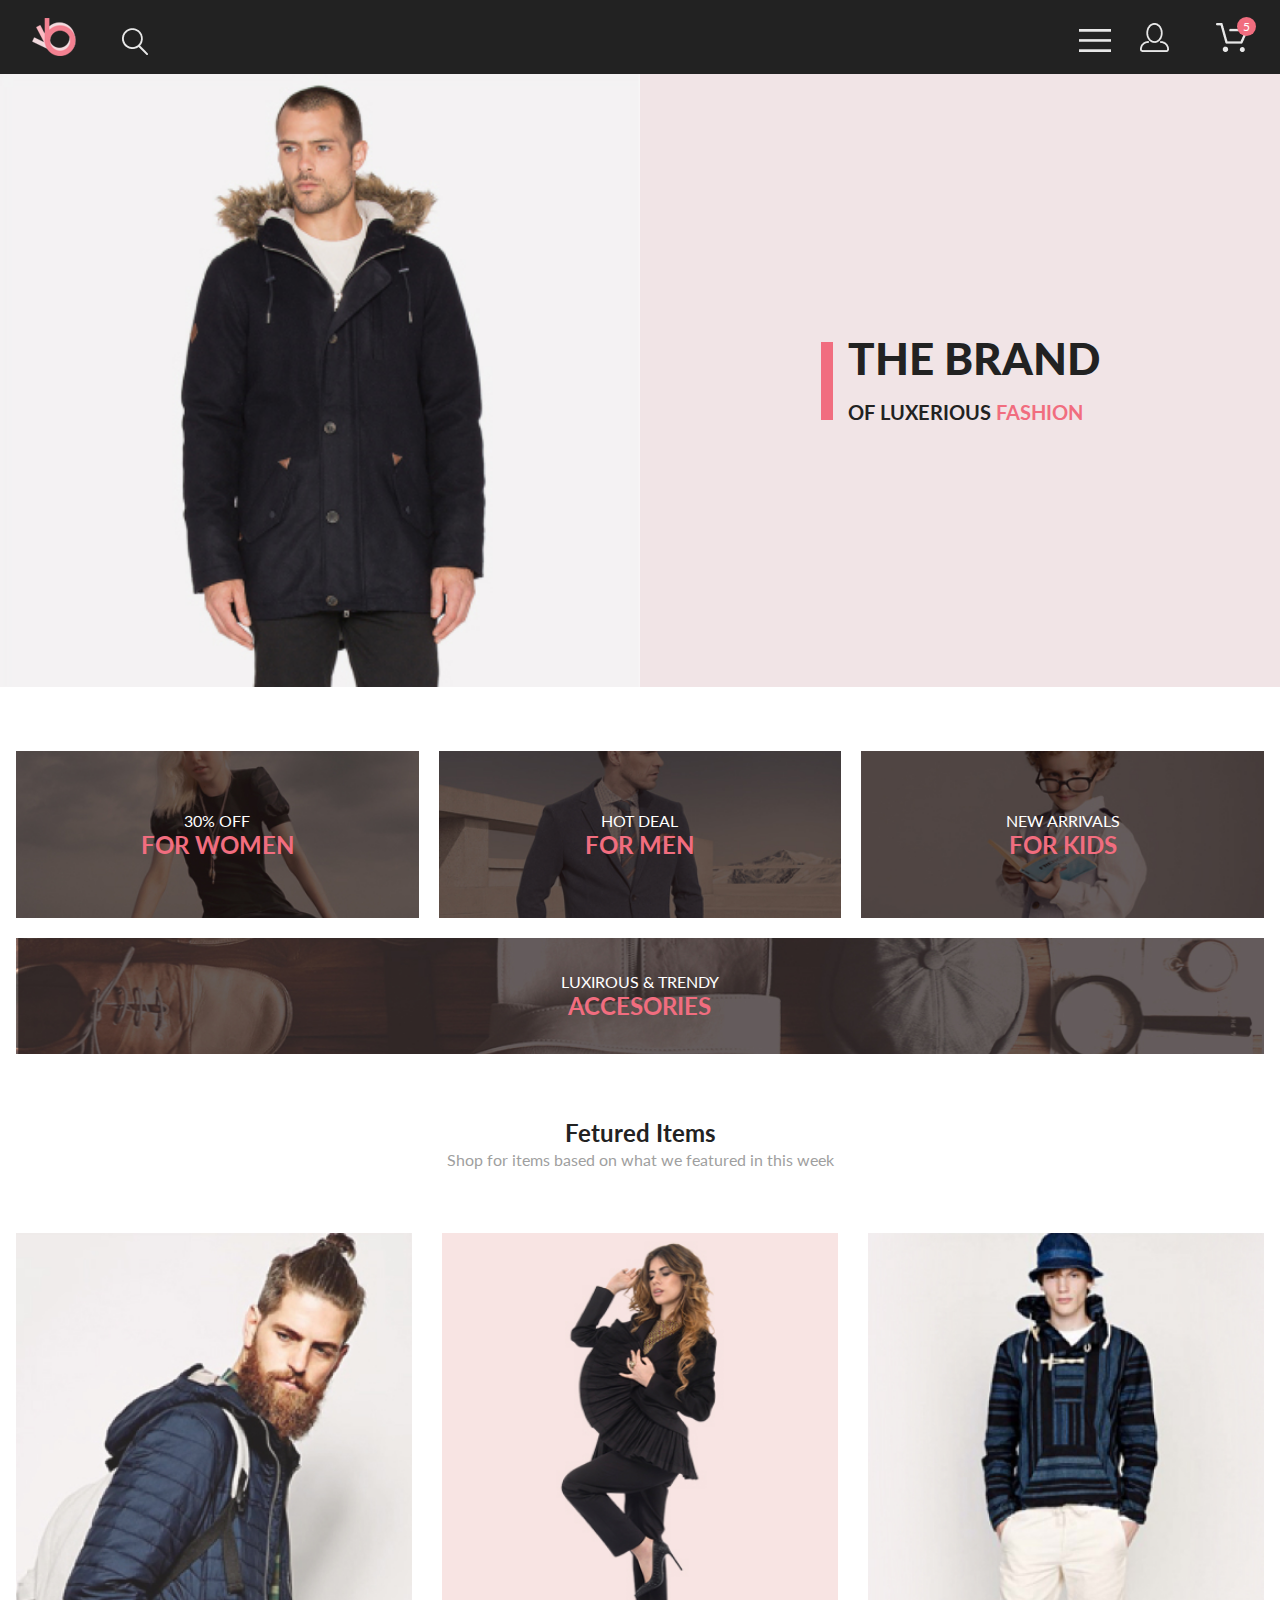
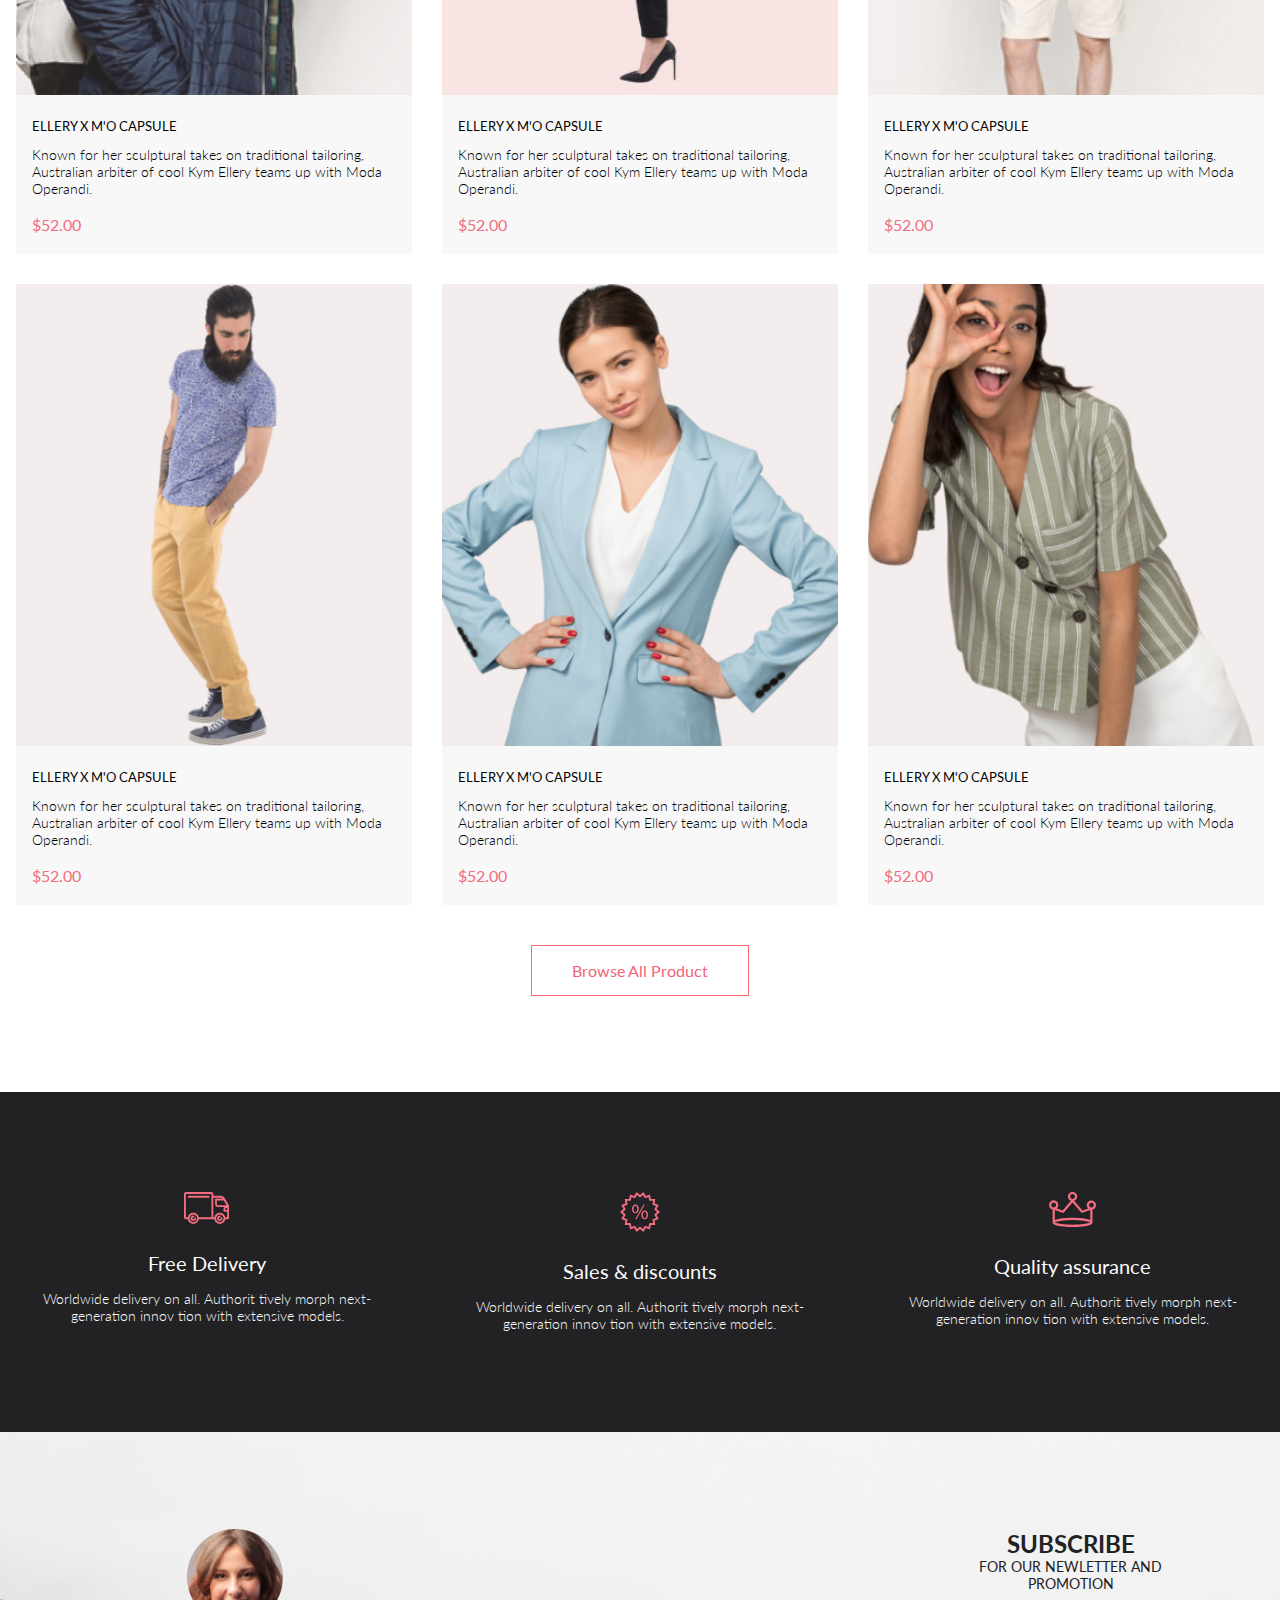
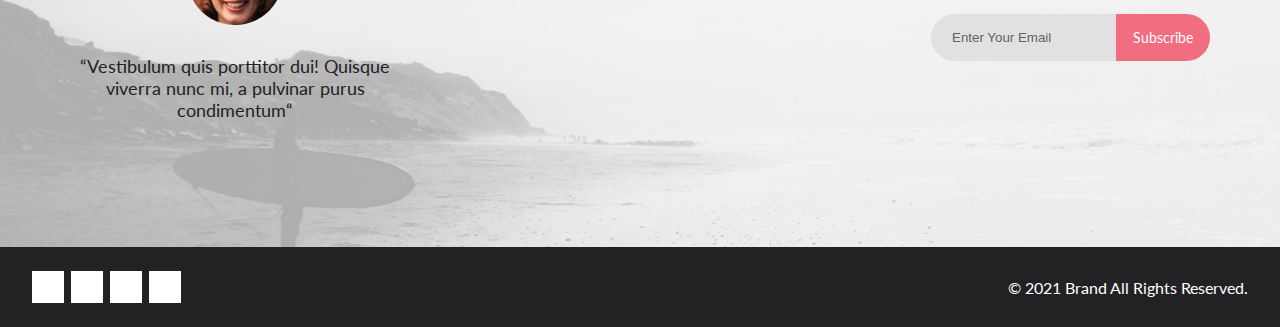
<file: 1/index.html>
<!DOCTYPE html>
<html lang="en">

<head>
    <meta charset="UTF-8">
    <meta name="viewport" content="width=device-width, initial-scale=1.0">
    <title>Document</title>
    <link rel="stylesheet" href="https://cdnjs.cloudflare.com/ajax/libs/font-awesome/5.15.2/css/all.min.css" integrity="sha512-HK5fgLBL+xu6dm/Ii3z4xhlSUyZgTT9tuc/hSrtw6uzJOvgRr2a9jyxxT1ely+B+xFAmJKVSTbpM/CuL7qxO8w==" crossorigin="anonymous" />
    <link rel="stylesheet" href="style.css">
</head>

<body>
    <div class="top">
        <div class="header">
            <div class="leftHeader">
                <img src="img/Forma1.png" alt="">
                <img class="searchIcon" src="img/Group2.png" alt="">
            </div>

            <div class="rightHeader">
                <img class="headerBars" src="img/menu.png" alt="">
                <img class="userIcon" src="img/icon.png" alt="">

                <span class="iconkorzina">
                    <img class="korzina" src="img/korzina.png" alt="">
                    <span>5</span>
                </span>
            </div>
        </div>
    </div>

    <div class="brand">

        <div class="brandI">
            <div class="brandLeft">
                <img src="img/manicon.jpg" alt="">
            </div>
            <div class="brandRight">
                <div class="brandPromo">
                    <div>THE BRAND</div>
                    <div>OF LUXERIOUS <span>FASHION</span></div>
                </div>
            </div>
        </div>

        <div class="brandD hidden">
            <div class="menu">
                <img class="menuClose" src="img/krestic.png" alt="">

                <div class="menuTitle">MENU</div>

                <div class="menuUnit">
                    <div class="menuHeader">
                        MAN
                    </div>
                    <a href="#">Accessories</a>
                    <a href="#">Bags</a>
                    <a href="#">Denim</a>
                    <a href="#">T-Shirts</a>
                </div>

                <div class="menuUnit">
                    <div class="menuHeader">
                        WOMAN
                    </div>
                    <a href="#">Accessories</a>
                    <a href="#">Jackets & Coats</a>
                    <a href="#">Polos</a>
                    <a href="#">T-Shirts</a>
                    <a href="#">Shirts</a>
                </div>

                <div class="menuUnit">
                    <div class="menuHeader">
                        KIDS
                    </div>
                    <a href="#">Accessories</a>
                    <a href="#">Jackets & Coats</a>
                    <a href="#">Polos</a>
                    <a href="#">T-Shirts</a>
                    <a href="#">Shirts</a>
                    <a href="#">Bags</a>
                </div>

            </div>
        </div>
    </div>

    <div class="cartbox container">
        <div class="cartWomen">
            <img class="carttovar" src="img/Women.jpg" alt="">
            <div class="cartTitle">
                <div class="cartTop">
                    30% OFF
                </div>
                <div class="cartBottom">
                    FOR WOMEN
                </div>
            </div>
        </div>
        <div class="cartMen">
            <img class="carttovar" src="img/Men.jpg" alt="">
            <div class="cartTitle">
                <div class="cartTop">
                    HOT DEAL
                </div>
                <div class="cartBottom">
                    FOR MEN
                </div>
            </div>
        </div>
        <div class="cartKids">
            <img class="carttovar" src="img/children.jpg" alt="">
            <div class="cartTitle">
                <div class="cartTop">
                    NEW ARRIVALS
                </div>
                <div class="cartBottom">
                    FOR KIDS
                </div>
            </div>
        </div>
        <div class="cartAccesories">
            <img class="cartImg" src="img/Accesories.jpg" alt="">
            <div class="cartTitle">
                <div class="cartTop">
                    LUXIROUS & TRENDY
                </div>
                <div class="cartBottom">
                    ACCESORIES
                </div>
            </div>
        </div>
    </div>

    <div class="featured container">
        <h2 class="featuredHeader">Fetured Items</h2>
        <div class="featuredTitle">Shop for items based on what we featured in this week</div>

        <div class="featuredItems">

            <div class="featuredItem">

                <div class="featuredicon">
                    <img src="img/icon/1.jpg" alt="">
                    <div class="featuredImgD">
                        <button>
                            <img src="img/cart.svg" alt="">
                            Add to Cart
                        </button>
                    </div>
                </div>

                <div class="featuredData">
                    <div class="featuredName">
                        ELLERY X M'O CAPSULE
                    </div>
                    <div class="featuredText">
                        Known for her sculptural takes on traditional tailoring, Australian arbiter of cool Kym Ellery
                        teams
                        up with Moda Operandi.
                    </div>
                    <div class="featuredcena">
                        $52.00
                    </div>
                </div>

            </div>

            <div class="featuredItem">

                <div class="featuredicon">
                    <img src="img/icon/2.jpg" alt="">
                    <div class="featuredImgD">
                        <button>
                            <img src="img/cart.svg" alt="">
                            Add to Cart
                        </button>
                    </div>
                </div>

                <div class="featuredData">
                    <div class="featuredName">
                        ELLERY X M'O CAPSULE
                    </div>
                    <div class="featuredText">
                        Known for her sculptural takes on traditional tailoring, Australian arbiter of cool Kym Ellery
                        teams
                        up with Moda Operandi.
                    </div>
                    <div class="featuredcena">
                        $52.00
                    </div>
                </div>

            </div>

            <div class="featuredItem">

                <div class="featuredicon">
                    <img src="img/icon/3.jpg" alt="">
                    <div class="featuredImgD">
                        <button>
                            <img src="img/cart.svg" alt="">
                            Add to Cart
                        </button>
                    </div>
                </div>

                <div class="featuredData">
                    <div class="featuredName">
                        ELLERY X M'O CAPSULE
                    </div>
                    <div class="featuredText">
                        Known for her sculptural takes on traditional tailoring, Australian arbiter of cool Kym Ellery
                        teams
                        up with Moda Operandi.
                    </div>
                    <div class="featuredcena">
                        $52.00
                    </div>
                </div>

            </div>

            <div class="featuredItem">

                <div class="featuredicon">
                    <img src="img/icon/4.jpg" alt="">
                    <div class="featuredImgD">
                        <button>
                            <img src="img/cart.svg" alt="">
                            Add to Cart
                        </button>
                    </div>
                </div>

                <div class="featuredData">
                    <div class="featuredName">
                        ELLERY X M'O CAPSULE
                    </div>
                    <div class="featuredText">
                        Known for her sculptural takes on traditional tailoring, Australian arbiter of cool Kym Ellery
                        teams
                        up with Moda Operandi.
                    </div>
                    <div class="featuredcena">
                        $52.00
                    </div>
                </div>

            </div>

            <div class="featuredItem">

                <div class="featuredicon">
                    <img src="img/icon/5.jpg" alt="">
                    <div class="featuredImgD">
                        <button>
                            <img src="img/cart.svg" alt="">
                            Add to Cart
                        </button>
                    </div>
                </div>

                <div class="featuredData">
                    <div class="featuredName">
                        ELLERY X M'O CAPSULE
                    </div>
                    <div class="featuredText">
                        Known for her sculptural takes on traditional tailoring, Australian arbiter of cool Kym Ellery
                        teams
                        up with Moda Operandi.
                    </div>
                    <div class="featuredcena">
                        $52.00
                    </div>
                </div>

            </div>
            <div class="featuredItem">

                <div class="featuredicon">
                    <img src="img/icon/6.jpg" alt="">
                    <div class="featuredImgD">
                        <button>
                            <img src="img/cart.svg" alt="">
                            Add to Cart
                        </button>
                    </div>
                </div>

                <div class="featuredData">
                    <div class="featuredName">
                        ELLERY X M'O CAPSULE
                    </div>
                    <div class="featuredText">
                        Known for her sculptural takes on traditional tailoring, Australian arbiter of cool Kym Ellery
                        teams
                        up with Moda Operandi.
                    </div>
                    <div class="featuredcena">
                        $52.00
                    </div>
                </div>

            </div>
        </div>

        <button class="Browse">Browse All Product</button>
    </div>

    <div class="services">
        <div class="container">

            <div class="serivceUnit">
                <img src="img/services/delivery.svg" alt="">
                <div class="servicesTitle">
                    Free Delivery
                </div>
                <div class="servicesText">
                    Worldwide delivery on all. Authorit tively morph next-generation innov tion with extensive models.
                </div>
            </div>

            <div class="serivceUnit">
                <img src="img/services/discount.svg" alt="">
                <div class="servicesTitle">
                    Sales & discounts
                </div>
                <div class="servicesText">
                    Worldwide delivery on all. Authorit tively morph next-generation innov tion with extensive models.
                </div>
            </div>

            <div class="serivceUnit">
                <img src="img/services/assurance.svg" alt="">
                <div class="servicesTitle">
                    Quality assurance
                </div>
                <div class="servicesText">
                    Worldwide delivery on all. Authorit tively morph next-generation innov tion with extensive models.
                </div>
            </div>
        </div>
    </div>

    <div class="subscribe">
        <div class="container">

            <div class="subscribeLeft">
                <img src="img/subscribeUser.png" alt="">
                <div class="subscribeUserText">
                    “Vestibulum quis porttitor dui! Quisque viverra nunc mi, a pulvinar purus condimentum“
                </div>
            </div>

            <div class="subscribeRight">
                <div class="subscribeTitle">
                    SUBSCRIBE
                </div>
                <div class="subscribeText">
                    FOR OUR NEWLETTER AND PROMOTION
                </div>
                <form action="" class="subscribeForm">
                    <input type="text" placeholder="Enter Your Email">
                    <button>Subscribe</button>
                </form>
            </div>

        </div>
    </div>

    <div class="footer">
        <div class="container">
            <div class="footerLeft">
                <a href="#">
                    <i class="fab fa-facebook-f"></i>
                </a>
                <a href="#">
                    <i class="fab fa-instagram"></i>
                </a>
                <a href="#">
                    <i class="fab fa-pinterest-p"></i>
                </a>
                <a href="#">
                    <i class="fab fa-twitter"></i>
                </a>
            </div>
            <div class="footerRight">
                &copy; 2021  Brand  All Rights Reserved.
            </div>
        </div>
    </div>

    <script src="script.js"></script>
</body>

</html>
</file>
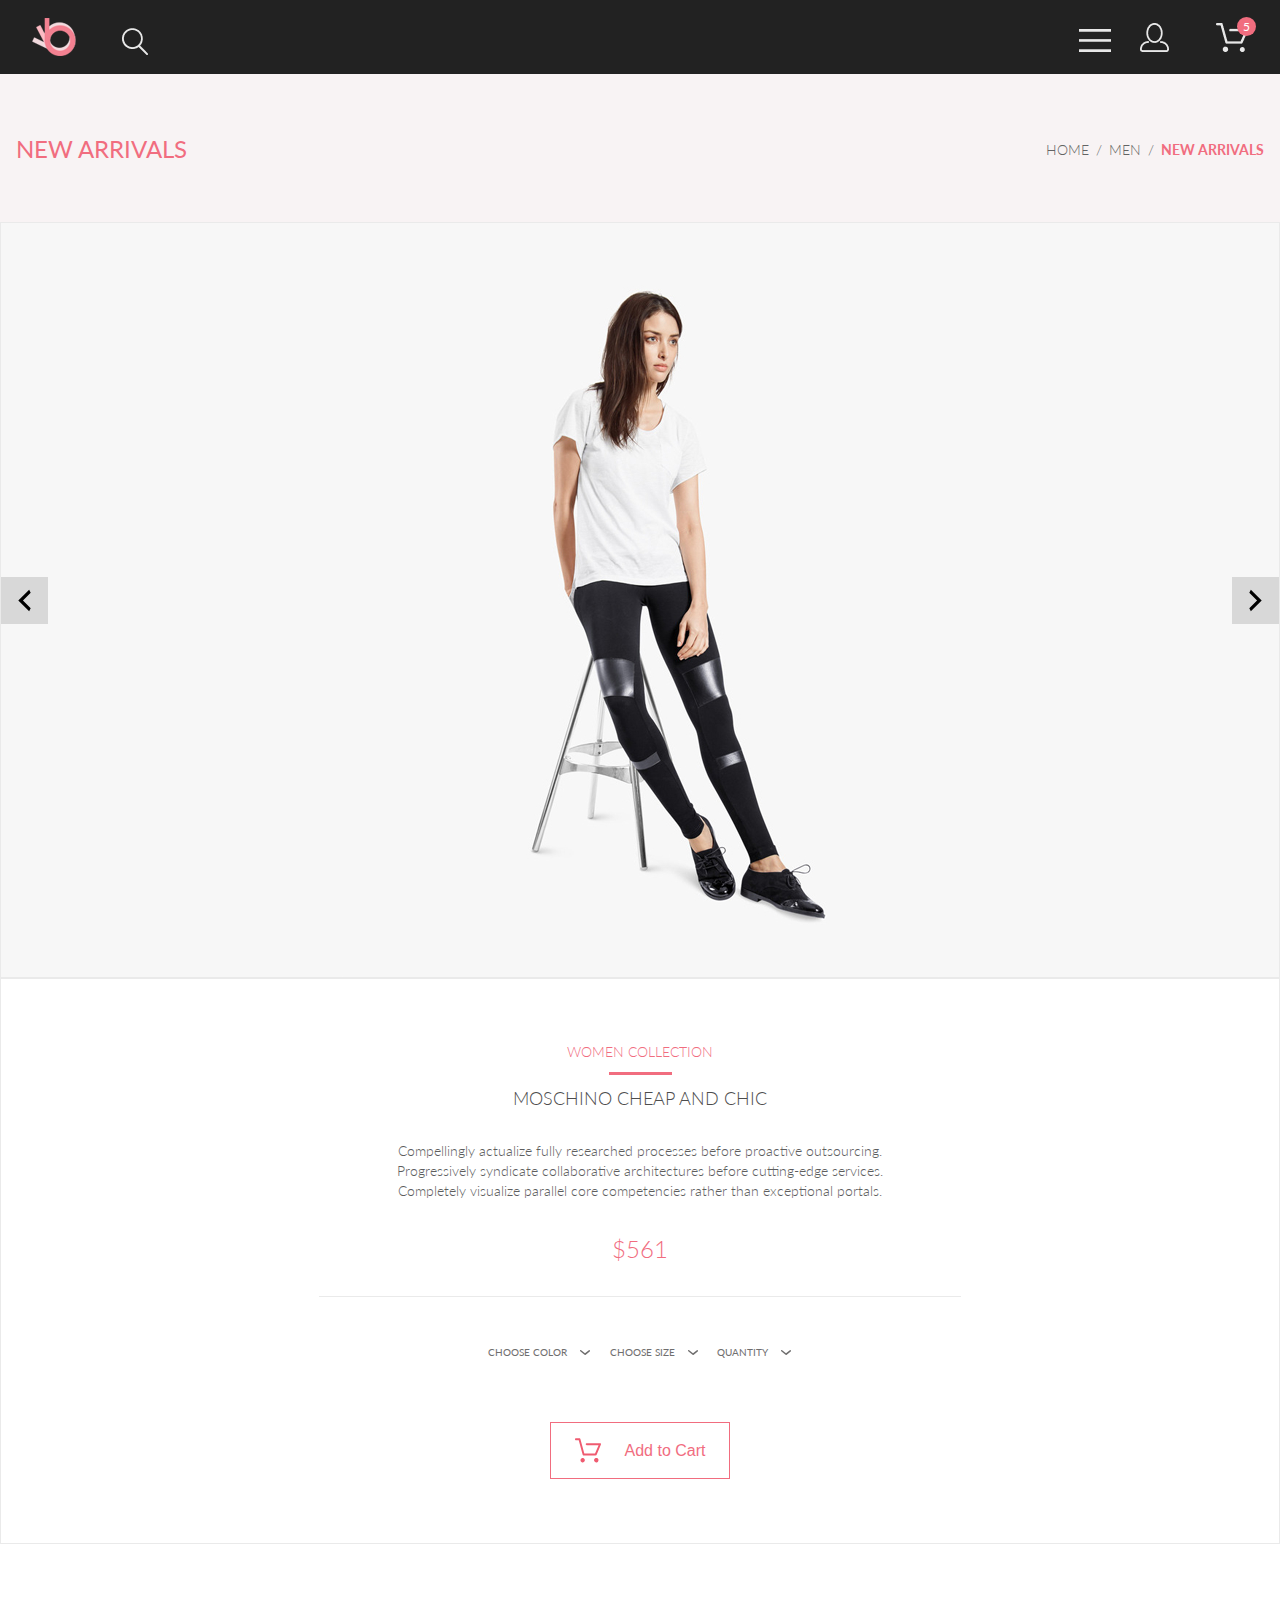
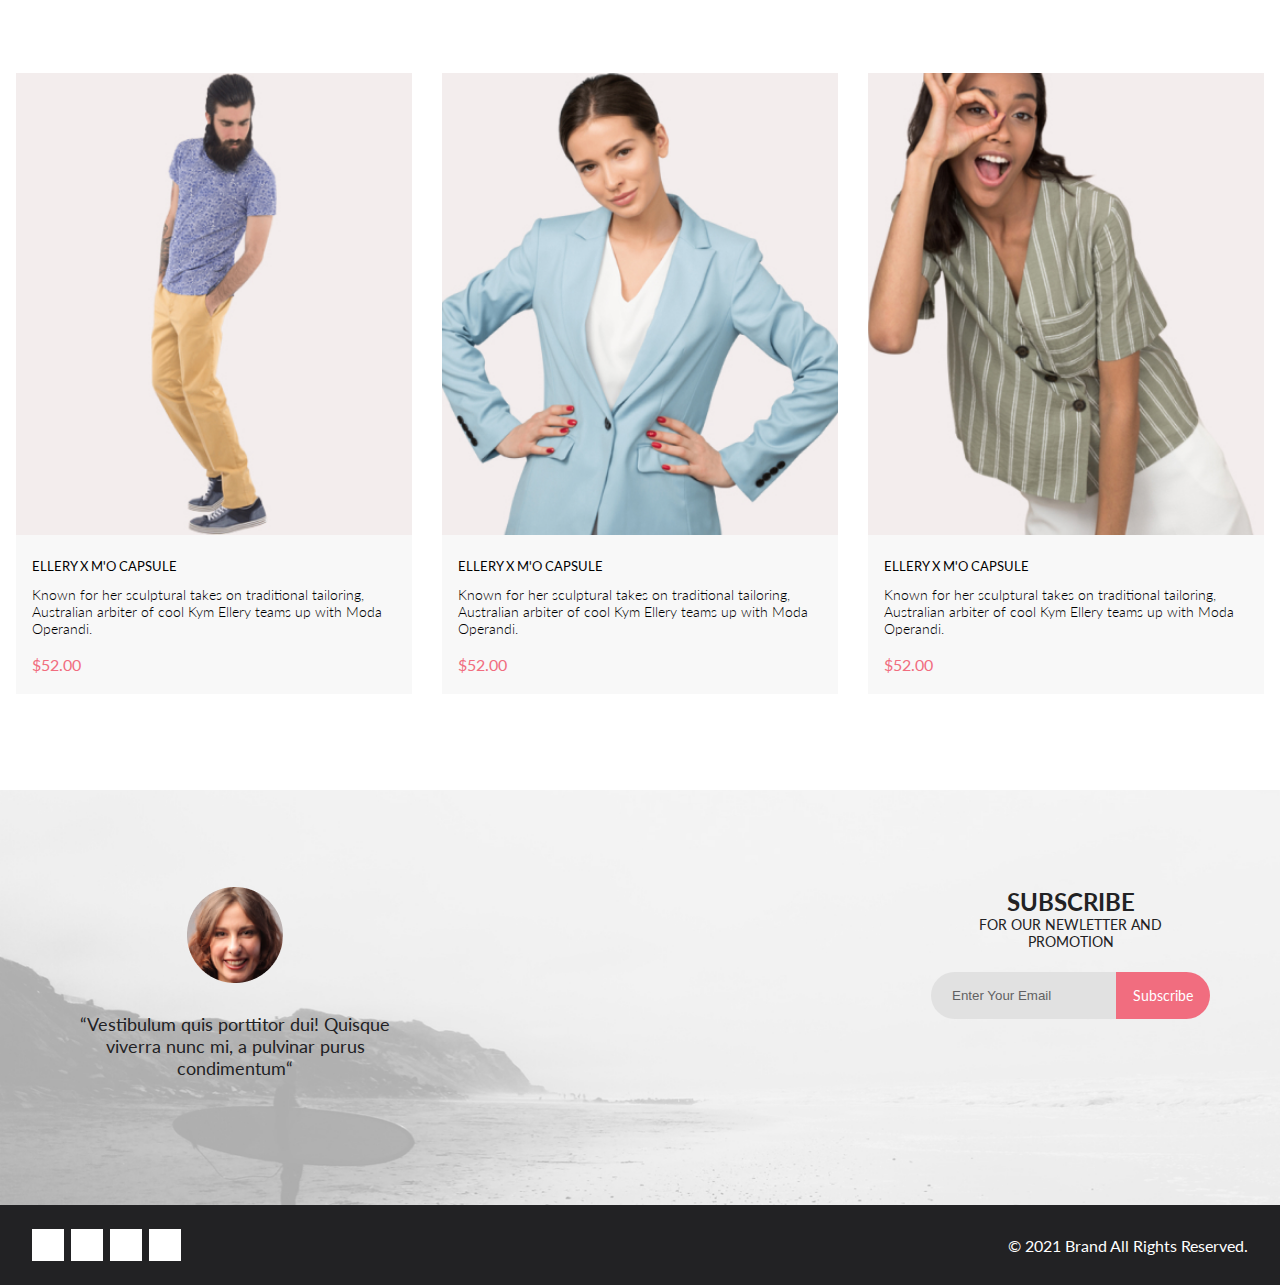
<file: 3/index.html>
<!DOCTYPE html>
<html lang="en">

<head>
    <meta charset="UTF-8">
    <meta name="viewport" content="width=device-width, initial-scale=1.0">
    <title>Document</title>
    <link rel="stylesheet" href="https://cdnjs.cloudflare.com/ajax/libs/font-awesome/5.15.2/css/all.min.css"
        integrity="sha512-HK5fgLBL+xu6dm/Ii3z4xhlSUyZgTT9tuc/hSrtw6uzJOvgRr2a9jyxxT1ely+B+xFAmJKVSTbpM/CuL7qxO8w=="
        crossorigin="anonymous" />
    <link rel="stylesheet" href="styles/style.css">
</head>

<body>
    <div class="header">
        <div class="container">
            <div class="leftHeader">
                <img src="img/Forma1.png" alt="">
                <img class="searchIcon" src="img/Group2.png" alt="">
            </div>

            <div class="rightHeader">
                <img src="img/menu.png" alt="">
                <img class="userIcon" src="img/icon.png" alt="">

                <span class="cartIconWrap">
                    <img class="cartIcon" src="img/korzina.png" alt="">
                    <span>5</span>
                </span>
            </div>
        </div>
    </div>

    <div class="newArrivals">
        <div class="container">
            <h1>NEW ARRIVALS</h1>
            <nav>
                <a href="#">HOME</a>
                <span>/</span>
                <a href="#">MEN</a>
                <span>/</span>
                <a href="#">NEW ARRIVALS</a>
            </nav>
        </div>
    </div>

    <div class="slider">
        <div class="sliderLeftArrow"></div>
        <img src="img/slider/girl.jpg" class="sliderImage" alt="">
        <div class="sliderRightArrow"></div>
    </div>

    <div class="container collection">
        <div class="collectionInside">
            <h2 class="collectionTitle">WOMEN COLLECTION</h2>
            <div class="collectionDividerPink"></div>
            <div class="collectionDesc">MOSCHINO CHEAP AND CHIC</div>
            <div class="collectionText">
                Compellingly actualize fully researched processes before proactive outsourcing. Progressively syndicate
                collaborative architectures before cutting-edge services. Completely visualize parallel core
                competencies rather than exceptional portals.
            </div>
            <div class="collectionPrice">$561</div>
            <div class="collectionDividerGrey"></div>
            <div class="collectionSizes">
                <span>
                    CHOOSE COLOR 
                    <img src="img/filterArrow.svg" alt="">
                </span>
                <span>
                    CHOOSE SIZE
                    <img src="img/filterArrow.svg" alt="">
                </span>
                <span>
                    QUANTITY
                    <img src="img/filterArrow.svg" alt="">
                </span>
            </div>
            <button>
                <img src="img/cartPink.svg" alt="">
                Add to Cart
            </button>
        </div>
    </div>

    <div class="featured container">

        <div class="featuredItems">
            <div class="featuredItem">

                <div class="featuredImgWrap">
                    <img src="img/featured/4.jpg" alt="">
                    <div class="featuredImgDark">
                        <button>
                            <img src="img/cart.svg" alt="">
                            Add to Cart
                        </button>
                    </div>
                </div>

                <div class="featuredData">
                    <div class="featuredName">
                        ELLERY X M'O CAPSULE
                    </div>
                    <div class="featuredText">
                        Known for her sculptural takes on traditional tailoring, Australian arbiter of cool Kym Ellery
                        teams
                        up with Moda Operandi.
                    </div>
                    <div class="featuredPrice">
                        $52.00
                    </div>
                </div>

            </div>

            <div class="featuredItem">

                <div class="featuredImgWrap">
                    <img src="img/featured/5.jpg" alt="">
                    <div class="featuredImgDark">
                        <button>
                            <img src="img/cart.svg" alt="">
                            Add to Cart
                        </button>
                    </div>
                </div>

                <div class="featuredData">
                    <div class="featuredName">
                        ELLERY X M'O CAPSULE
                    </div>
                    <div class="featuredText">
                        Known for her sculptural takes on traditional tailoring, Australian arbiter of cool Kym Ellery
                        teams
                        up with Moda Operandi.
                    </div>
                    <div class="featuredPrice">
                        $52.00
                    </div>
                </div>

            </div>

            <div class="featuredItem">

                <div class="featuredImgWrap">
                    <img src="img/featured/6.jpg" alt="">
                    <div class="featuredImgDark">
                        <button>
                            <img src="img/cart.svg" alt="">
                            Add to Cart
                        </button>
                    </div>
                </div>

                <div class="featuredData">
                    <div class="featuredName">
                        ELLERY X M'O CAPSULE
                    </div>
                    <div class="featuredText">
                        Known for her sculptural takes on traditional tailoring, Australian arbiter of cool Kym Ellery
                        teams
                        up with Moda Operandi.
                    </div>
                    <div class="featuredPrice">
                        $52.00
                    </div>
                </div>

            </div>
        </div>

    </div>

    <div class="subscribe">
        <div class="container">

            <div class="subscribeLeft">
                <img src="img/subscribeUser.png" alt="">
                <div class="subscribeUserText">
                    “Vestibulum quis porttitor dui! Quisque viverra nunc mi, a pulvinar purus condimentum“
                </div>
            </div>

            <div class="subscribeRight">
                <div class="subscribeTitle">
                    SUBSCRIBE
                </div>
                <div class="subscribeText">
                    FOR OUR NEWLETTER AND PROMOTION
                </div>
                <form action="" class="subscribeForm">
                    <input type="text" placeholder="Enter Your Email">
                    <button>Subscribe</button>
                </form>
            </div>

        </div>
    </div>

    <div class="footer">
        <div class="container">
            <div class="footerLeft">
                <a href="#">
                    <i class="fab fa-facebook-f"></i>
                </a>
                <a href="#">
                    <i class="fab fa-instagram"></i>
                </a>
                <a href="#">
                    <i class="fab fa-pinterest-p"></i>
                </a>
                <a href="#">
                    <i class="fab fa-twitter"></i>
                </a>
            </div>
            <div class="footerRight">
                &copy; 2021 Brand All Rights Reserved.
            </div>
        </div>
    </div>

    <script src="app.js"></script>
</body>

</html>
</file>
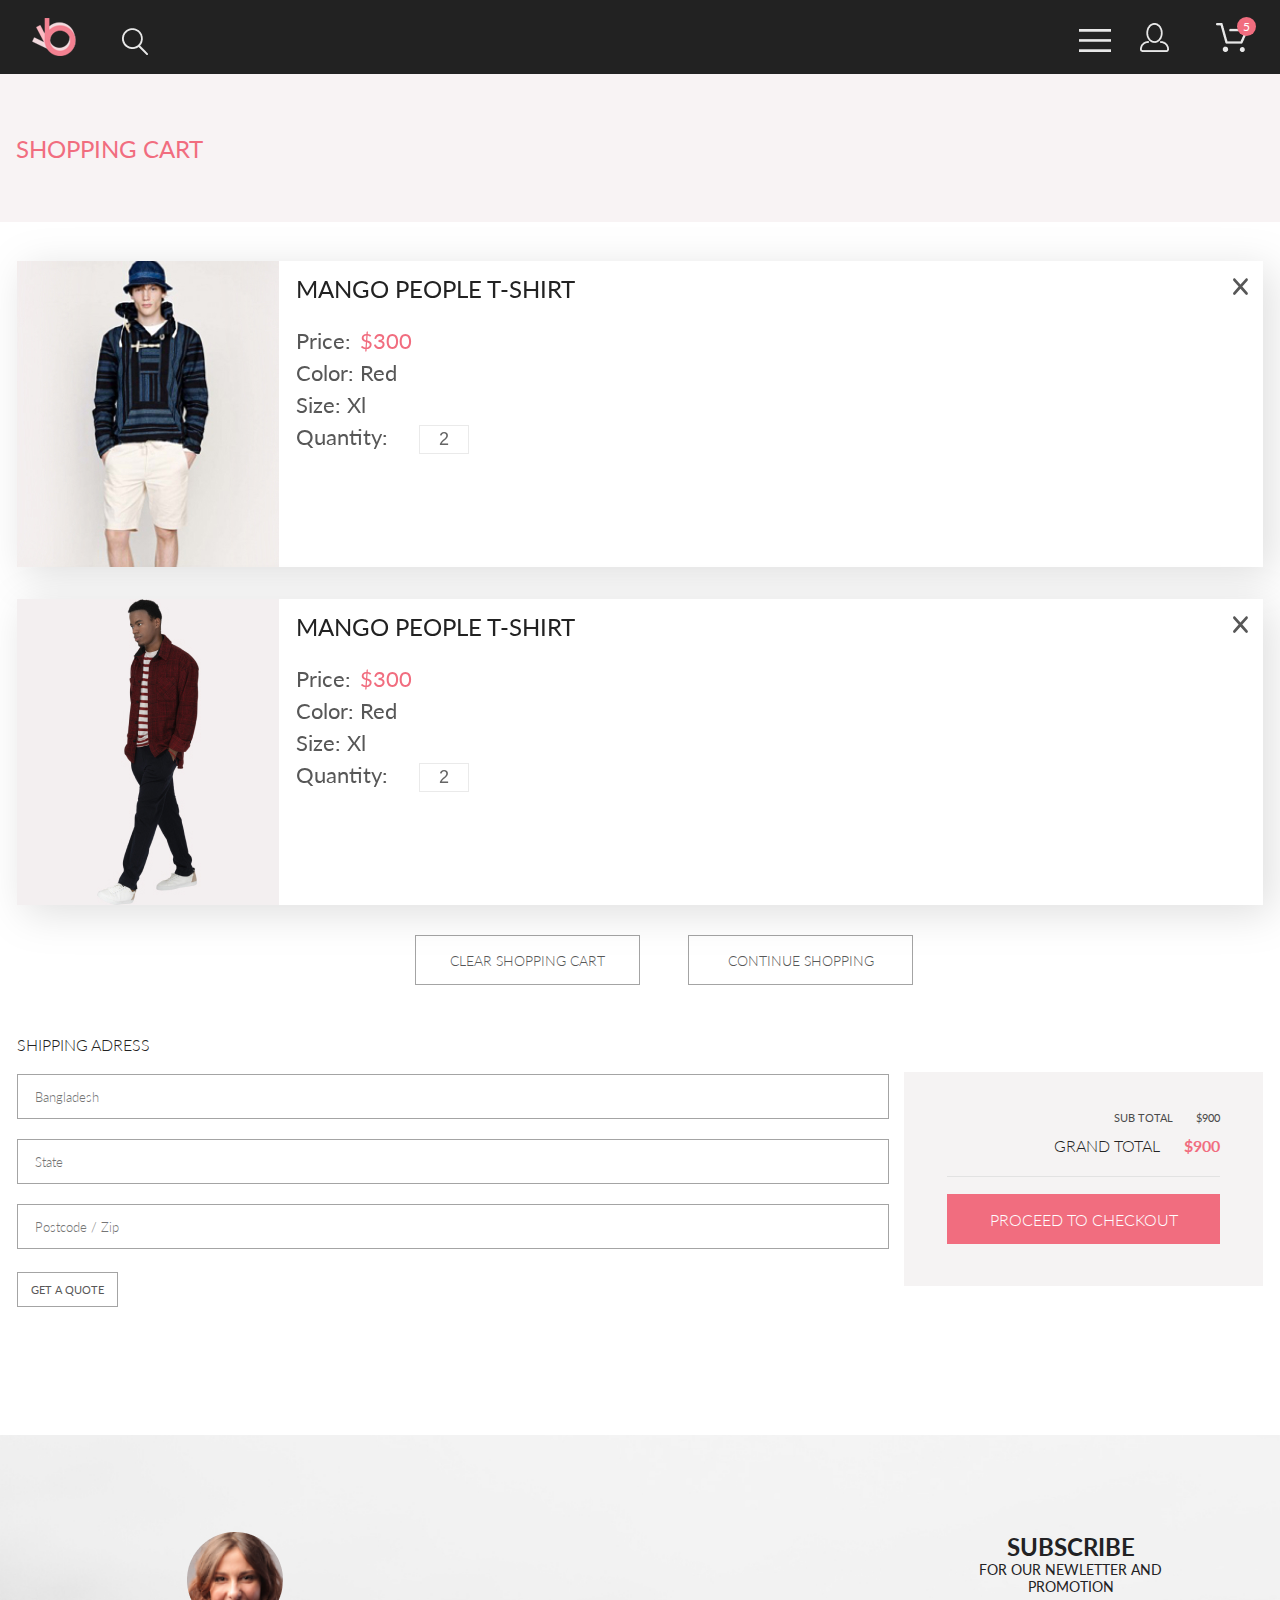
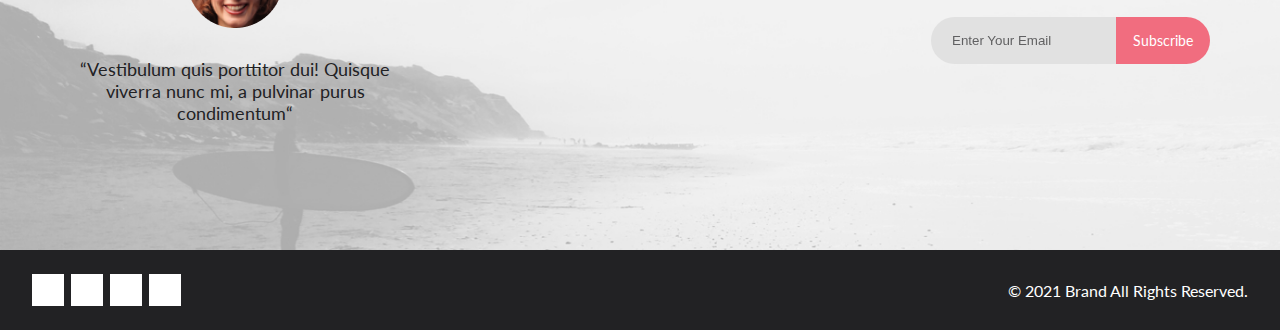
<file: 4/index.html>
<!DOCTYPE html>
<html lang="en">

<head>
    <meta charset="UTF-8">
    <meta name="viewport" content="width=device-width, initial-scale=1.0">
    <title>Document</title>
    <link rel="stylesheet" href="https://cdnjs.cloudflare.com/ajax/libs/font-awesome/5.15.2/css/all.min.css"
        integrity="sha512-HK5fgLBL+xu6dm/Ii3z4xhlSUyZgTT9tuc/hSrtw6uzJOvgRr2a9jyxxT1ely+B+xFAmJKVSTbpM/CuL7qxO8w=="
        crossorigin="anonymous" />
    <link rel="stylesheet" href="styles/style.css">
</head>

<body>
    <div class="header">
        <div class="container">
            <div class="leftHeader">
                <img src="img/Forma1.png" alt="">
                <img class="searchIcon" src="img/Group2.png" alt="">
            </div>

            <div class="rightHeader">
                <img src="img/menu.png" alt="">
                <img class="userIcon" src="img/icon.png" alt="">

                <span class="cartIconWrap">
                    <img class="cartIcon" src="img/korzina.png" alt="">
                    <span>5</span>
                </span>
            </div>
        </div>
    </div>

    <div class="newArrivals">
        <div class="container">
            <h1>SHOPPING CART</h1>
        </div>
    </div>

    <div class="container cart">
        <div class="cartLeft">

            <div class="cartUnit">
                <div class="cartUnitInside">
                    <img src="img/cart/cart1.jpg" alt="" class="cartImg">
                    <div class="cartProduct">
                        <div class="cartProductName">MANGO PEOPLE T-SHIRT</div>
                        <div class="cartProductPrice">
                            Price: <span>$300</span>
                        </div>
                        <div class="cartProductColor">Color: Red</div>
                        <div class="cartProductSize">Size: Xl</div>
                        <div class="cartProductQty">
                            Quantity:
                            <input type="text" value="2">
                        </div>
                    </div>
                </div>
            </div>

            <div class="cartUnit">
                <div class="cartUnitInside">
                    <img src="img/cart/cart2.jpg" alt="" class="cartImg">
                    <div class="cartProduct">
                        <div class="cartProductName">MANGO PEOPLE T-SHIRT</div>
                        <div class="cartProductPrice">
                            Price: <span>$300</span>
                        </div>
                        <div class="cartProductColor">Color: Red</div>
                        <div class="cartProductSize">Size: Xl</div>
                        <div class="cartProductQty">
                            Quantity:
                            <input type="text" value="2">
                        </div>
                    </div>
                </div>
            </div>

            <div class="cartLeftButtons">
                <button>Clear shopping cart</button>
                <button>Continue shopping</button>
            </div>

        </div>
        <div class="cartRight">
            <form action="" class="cartRightForm">
                <div class="cartRightHeader">SHIPPING ADRESS</div>
                <input type="text" placeholder="Bangladesh">
                <input type="text" placeholder="State">
                <input type="text" placeholder="Postcode / Zip">
                <button>GET A QUOTE</button>
            </form>

            <div class="cartTotal">
                <div class="cartSubtotal">
                    SUB TOTAL <span>$900</span>
                </div>
                <div class="cartGrandtotal">
                    GRAND TOTAL <span>$900</span>
                </div>
                <hr>
                <button>PROCEED TO CHECKOUT</button>
            </div>
        </div>
    </div>

    <div class="subscribe">
        <div class="container">

            <div class="subscribeLeft">
                <img src="img/subscribeUser.png" alt="">
                <div class="subscribeUserText">
                    “Vestibulum quis porttitor dui! Quisque viverra nunc mi, a pulvinar purus condimentum“
                </div>
            </div>

            <div class="subscribeRight">
                <div class="subscribeTitle">
                    SUBSCRIBE
                </div>
                <div class="subscribeText">
                    FOR OUR NEWLETTER AND PROMOTION
                </div>
                <form action="" class="subscribeForm">
                    <input type="text" placeholder="Enter Your Email">
                    <button>Subscribe</button>
                </form>
            </div>

        </div>
    </div>

    <div class="footer">
        <div class="container">
            <div class="footerLeft">
                <a href="#">
                    <i class="fab fa-facebook-f"></i>
                </a>
                <a href="#">
                    <i class="fab fa-instagram"></i>
                </a>
                <a href="#">
                    <i class="fab fa-pinterest-p"></i>
                </a>
                <a href="#">
                    <i class="fab fa-twitter"></i>
                </a>
            </div>
            <div class="footerRight">
                &copy; 2021 Brand All Rights Reserved.
            </div>
        </div>
    </div>

    <script src="app.js"></script>
</body>

</html>
</file>
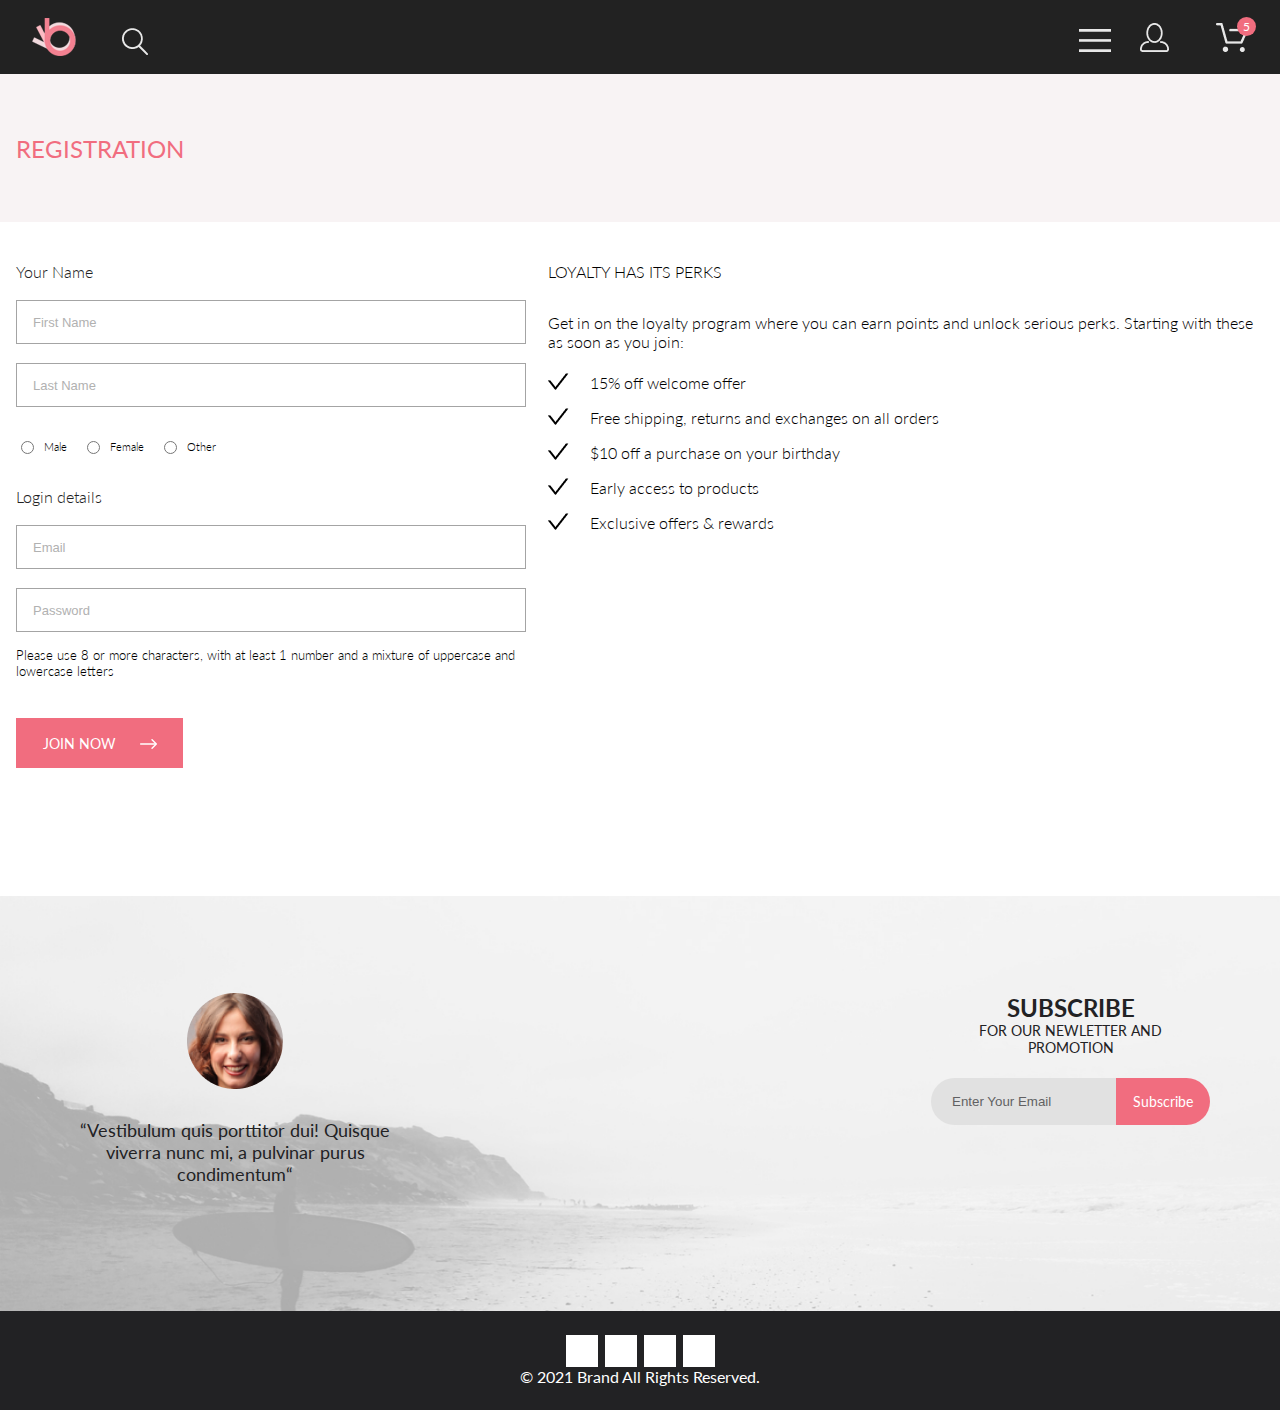
<file: 5/index.html>
<!DOCTYPE html>
<html lang="en">

<head>
    <meta charset="UTF-8">
    <meta name="viewport" content="width=device-width, initial-scale=1.0">
    <title>Document</title>
    <link rel="stylesheet" href="https://cdnjs.cloudflare.com/ajax/libs/font-awesome/5.15.2/css/all.min.css"
        integrity="sha512-HK5fgLBL+xu6dm/Ii3z4xhlSUyZgTT9tuc/hSrtw6uzJOvgRr2a9jyxxT1ely+B+xFAmJKVSTbpM/CuL7qxO8w=="
        crossorigin="anonymous" />
    <link rel="stylesheet" href="https://cdnjs.cloudflare.com/ajax/libs/animate.css/4.1.1/animate.min.css" />
    <link rel="stylesheet" href="styles/style.css">
</head>

<body>
    <div class="header">
        <div class="container">
            <div class="leftHeader">
                <img src="img/Forma1.png" alt="">
                <img class="searchIcon" src="img/Group2.png" alt="">
            </div>

            <div class="rightHeader">
                <img src="img/menu.png" alt="">
                <img class="userIcon" src="img/icon.png" alt="">

                <span class="iconkorzina">
                    <img class="korzina" src="img/korzina.png" alt="">
                    <span>5</span>
                </span>
            </div>
        </div>
    </div>

    <div class="newArrivals">
        <div class="container">
            <h1>REGISTRATION</h1>
        </div>
    </div>

    <div class="container registration">
        <form class="registrationLeft">
            <div class="registrationNameLabel">Your Name</div>
            <input class="registrationInput" type="text" placeholder="First Name">
            <input class="registrationInput" type="text" placeholder="Last Name">

            <div class="registrationGender">
                <input type="radio" name="gender" value="male"> Male
                <input type="radio" name="gender" value="female"> Female
                <input type="radio" name="gender" value="other"> Other
            </div>


            <div class="registrationLoginLabel">Login details</div>
            <input class="registrationInput" type="email" placeholder="Email">
            <input class="registrationInput" type="password" placeholder="Password">
            <div class="registrationText">
                Please use 8 or more characters, with at least 1 number
                and a mixture of uppercase and lowercase letters
            </div>

            <button class="registrationButton">
                JOIN NOW
                <img src="img/joinArrow.svg" alt="">
            </button>
        </form>

        <div class="registrationRight">
            <div class="registrationRightTitle">
                LOYALTY HAS ITS PERKS
            </div>
            <div class="registrationRightText">
                Get in on the loyalty program where you can earn points
                and unlock serious perks. Starting with these as
                soon as you join:
            </div>

            <ul class="registrationRightList">
                <li>15% off welcome offer</li>
                <li>Free shipping, returns and exchanges on all orders</li>
                <li>$10 off a purchase on your birthday</li>
                <li>Early access to products</li>
                <li>Exclusive offers & rewards</li>
            </ul>
        </div>
    </div>

    <div class="subscribe">
        <div class="container">

            <div class="subscribeLeft">
                <img src="img/subscribeUser.png" alt="">
                <div class="subscribeUserText">
                    “Vestibulum quis porttitor dui! Quisque viverra nunc mi, a pulvinar purus condimentum“
                </div>
            </div>

            <div class="subscribeRight">
                <div class="subscribeTitle">
                    SUBSCRIBE
                </div>
                <div class="subscribeText">
                    FOR OUR NEWLETTER AND PROMOTION
                </div>
                <form action="" class="subscribeForm">
                    <input type="text" placeholder="Enter Your Email">
                    <button>Subscribe</button>
                </form>
            </div>

        </div>
    </div>

    <div class="footer">
        <div class="container">
            <div class="footerLeft">
                <a href="#">
                    <i class="fab fa-facebook-f"></i>
                </a>
                <a href="#">
                    <i class="fab fa-instagram"></i>
                </a>
                <a href="#">
                    <i class="fab fa-pinterest-p"></i>
                </a>
                <a href="#">
                    <i class="fab fa-twitter"></i>
                </a>
            </div>
            <div class="footerRight">
                &copy; 2021 Brand All Rights Reserved.
            </div>
        </div>
    </div>

    <script src="app.js"></script>
</body>

</html>
</file>
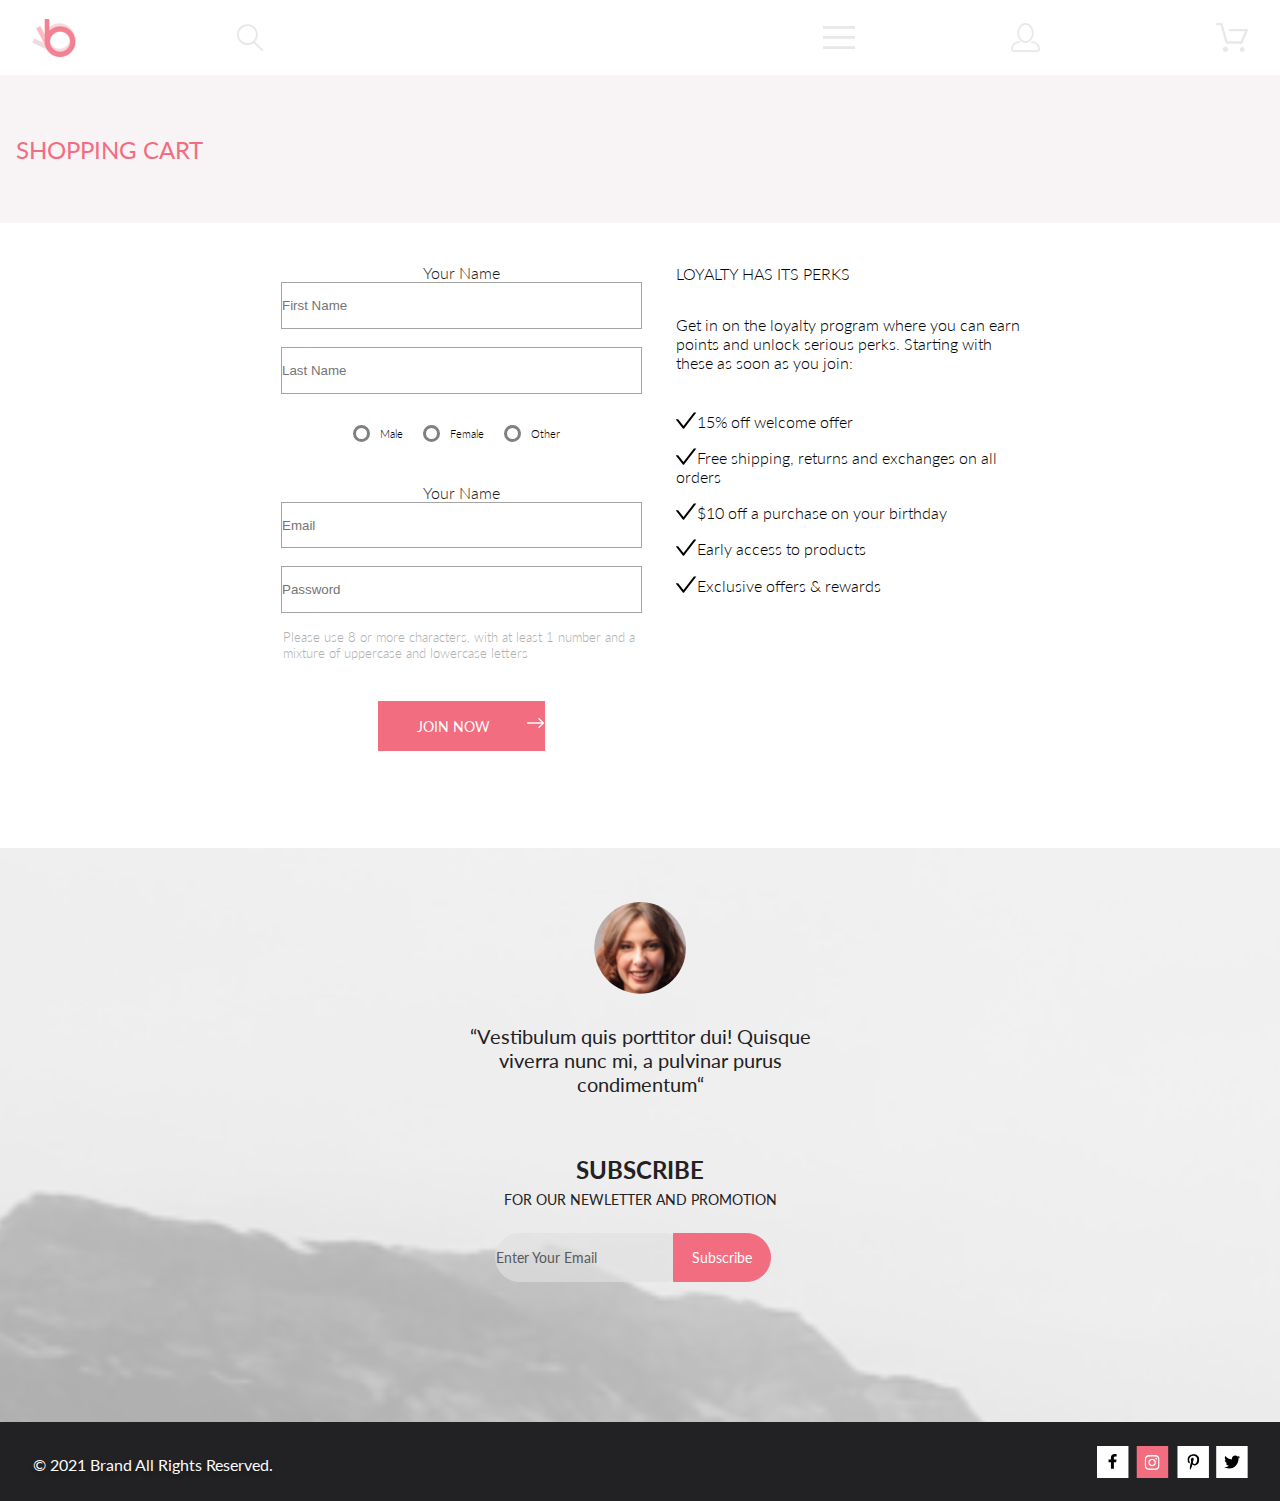
<file: 6/Registration1.html>
<!DOCTYPE html>
<html lang="en">

<head>
    <meta charset="UTF-8">
    <meta http-equiv="X-UA-Compatible" content="IE=edge">
    <meta name="viewport" content="width=device-width, initial-scale=1.0">
    <title>Document</title>
    <link rel="stylesheet" href="style.css">
</head>


<body>
    <div class="b-top">
        <div class="container">
            <img class="qznachok" src="img/qznachok.svg" alt="">
            <img class="lupa" src="img/lupa.svg" alt="">
            <img class="menu" src="img/menu.svg" alt="">
            <img class="user" src="img/user.svg" alt="">
            <img class="korzina" src="img/korzina.svg" alt="">
        </div>
    </div>
    <div class="shoping-header">
        <h1 class="shoping">SHOPPING CART</h1>
    </div>

    <div class="containerYL">
        <div class="headerYourName">
            <div class="YourName">
                <h1 class="Zagolovok">Your Name</h1>
                <div class="First"><input class="FirstName " type="text " placeholder="First Name"> </div><br>
                <div class="Last"><input class="LastName " type="text " placeholder="Last Name"> </div>

            </div>


            <div class="knopki">
                <button class="button button"></button>
                <p class="knopk">Male</p>
                <button class="button button"></button>
                <p class="knopk">Female</p>
                <button class="button button"></button>
                <p class="knopk">Other</p>
            </div>


            <div class="YourName">
                <h1 class="Zagolovok">Your Name</h1>
                <div class="First"><input class="FirstName " type="text " placeholder="Email"> </div><br>
                <div class="Last"><input class="LastName " type="text " placeholder="Password"> </div>
                <div class="coment">
                    <p class="comentuse">Please use 8 or more characters, with at least 1 number and a mixture of
                        uppercase
                        and
                        lowercase
                        letters</p>
                </div>



                <div class="procesced">

                    <button class="JOINNOW"> <img src="img/strelka.svg" alt="" align="right" /> JOIN NOW</button>
                </div>
            </div>
        </div>


        <div class="LOYALTY">
            <div class="loyaliticontainer">
                <h1 class="PERKS">LOYALTY HAS ITS PERKS</h1>
                <p class="getprogram">Get in on the loyalty program where you can earn points and unlock serious perks.
                    Starting with these as
                    soon
                    as you join:</p>
                <div class="welcome">
                    <div class="punkt"> <img src="img/galka.svg" alt="" align="left" />
                        <p>15% off welcome offer</p>
                    </div>
                    <div class="punkt"> <img src="img/galka.svg" alt="" align="left" />
                        <p>Free shipping, returns and exchanges on all orders</p>
                    </div>
                    <div class="punkt"> <img src="img/galka.svg" alt="" align="left" />
                        <p>$10 off a purchase on your birthday</p>
                    </div>
                    <div class="punkt"> <img src="img/galka.svg" alt="" align="left" />
                        <p>Early access to products</p>
                    </div>
                    <div class="punkt"><img src="img/galka.svg" alt="" align="left" />
                        <p>Exclusive offers & rewards</p>
                    </div>


                </div>
            </div>
        </div>
    </div>



    <div class="footerSUBSCRIBE">
        <div class="headersubscribe">
            <div class="propromo">
                <div class="pro">
                    <img class="women" src="img/women.svg" alt="">

                    <p class="opisanie">“Vestibulum quis porttitor dui! Quisque viverra nunc mi, a pulvinar purus
                        condimentum“
                    </p>
                </div>


                <div class="promo">
                    <h1 class="subscribe">SUBSCRIBE</h1>

                    <p class="promotion">FOR OUR NEWLETTER AND PROMOTION</p>


                    <div class="butEmSu">
                        <ul class="but">
                            <li><a href="#" class="Email">Enter Your Email </a></li>
                            <li><a href="#" class="subscribee">Subscribe </a></li>
                        </ul>
                    </div>
                </div>
            </div>
        </div>
    </div>
    </div>








    <div class="footer-bottom">
        <div class="bottom-header">
            <div class="socbrand">
                <p class="socbrandLeft">© 2021 Brand All Rights Reserved.</p>
            </div>
            <div class="socfo">

                <div class="soc-1"><img src="img/soc1.svg" alt=""></div>
                <div class="soc-2"><img src="img/soc2.svg" alt=""></div>
                <div class="soc-3"><img src="img/soc3.svg" alt=""></div>
                <div class="soc-4"><img src="img/soc4.svg" alt=""></div>

            </div>
        </div>
    </div>








</body>

</html>
</file>
<file: 1/style.css>
@import url("https://fonts.googleapis.com/css2?family=Lato:wght@300;400;700;900&display=swap");

body {
  margin: 0;
  font-family: Lato, sans-serif;
}
.top {
  background: #222222;
  height: 74px;
  padding: 18px 16px;
  box-sizing: border-box;
}
.top .header {
  display: flex;
  justify-content: space-between;
  align-items: center;
}
.top i {
  color: #e8e8e8;
}
.userIcon,
.iconkorzina {
  display: none;
}
.userIcon {
  margin-left: 25px;
  margin-right: 42px;
}
.searchIcon {
  margin-left: 41px;
}
.iconkorzina {
  position: relative;
}
.iconkorzina span {
  display: inline-block;
  width: 19px;
  height: 19px;
  color: white;
  background: #f16d7f;
  border-radius: 50%;
  position: absolute;
  text-align: center;
  right: -8px;
  top: -19px;
  font-size: 12px;
  line-height: 19px;
}
.brand {
  min-height: 363px;
  position: relative;
}
.brandI {
  min-height: inherit;
}
.brandLeft {
  display: none;
}
.brandLeft img {
  display: block;
  width: 100%;
}
.brandRight {
  background: #f1e4e6;
  min-height: inherit;
  display: flex;
  justify-content: center;
  align-items: center;
  color: #222222;
}
.brandPromo {
  border-left: 12px solid #f16d7f;
  padding-left: 15px;
  height: 61px;
}
.brandPromo div:first-child {
  font-weight: 900;
  font-size: 38px;
  line-height: 27px;
}
.brandPromo div:first-child {
  font-weight: 900;
  font-size: 38px;
  line-height: 27px;
}
.brandPromo div:last-child {
  font-weight: bold;
  font-size: 20px;
  line-height: 24px;
  margin-top: 14px;
}
.brandPromo span {
  color: #f16d7f;
}
.brandD {
  position: absolute;
  left: 0;
  top: 0;
  width: 100%;
  height: 100%;
  background: rgba(0, 0, 0, 0.5);
}
.hidden {
  display: none;
}
.menu {
  width: 232px;
  height: inherit;
  background: white;
  margin-left: auto;
  box-shadow: 6px 4px 35px rgba(0, 0, 0, 0.21);
  padding: 37px 24px;
  box-sizing: border-box;
  position: relative;
  max-height: inherit;
  overflow: auto;
}
.menuClose {
  position: absolute;
  right: 16px;
  top: 16px;
}
.menuTitle {
  font-weight: bold;
  font-size: 14px;
  line-height: 17px;
  color: #000;
  margin-bottom: 16px;
}
.menuHeader {
  font-size: 14px;
  line-height: 33px;
  color: #f16d7f;
}
.menuUnit a {
  display: block;
  font-size: 14px;
  line-height: 33px;
  color: #6f6e6e;
  text-decoration: none;
  margin-left: 21px;
}
.cartbox {
  display: grid;
  grid-template-columns: 1fr;
  grid-template-rows: repeat(3, 247px) 111px;
  row-gap: 32px;
  padding: 64px 16px;
}
.cartbox > div {
  position: relative;
}
.cartbox img {
  width: 100%;
  height: 100%;
  object-fit: cover;
  position: absolute;
  left: 0;
  top: 0;
}
.cartTitle {
  position: relative;
  z-index: 1;
  color: white;
  width: 100%;
  height: 100%;
  display: flex;
  flex-direction: column;
  justify-content: center;
  align-items: center;
  font-size: 16px;
}
.cartBottom {
  font-weight: 700;
  font-size: 24px;
  line-height: 29px;
  color: #f16d7f;
}
.featured {
  padding-left: 8px;
  padding-right: 8px;
  margin-bottom: 96px;
}
.featured h2 {
  margin-top: 0;
  margin-bottom: 3px;
  text-align: center;
  color: #222222;
}
.featuredTitle {
  text-align: center;
  color: #9f9f9f;
  margin-bottom: 64px;
}
.featuredItems {
  display: grid;
  grid-template-columns: 1fr;
  row-gap: 16px;
}
.featuredItem {
  background: #f8f8f8;
}
.featuredItem img {
  width: 100%;
  display: block;
}
.featuredicon {
  position: relative;
}
.featuredItem:hover .featuredImgD {
  display: flex;
}
.featuredImgD {
  position: absolute;
  width: 100%;
  height: 100%;
  left: 0;
  top: 0;
  background: rgba(58, 56, 56, 0.86);
  display: none;
  justify-content: center;
  align-items: center;
}
.featuredImgD button {
  background: none;
  border: 1px solid white;
  color: white;
  display: flex;
  align-items: center;
  padding: 10px 14px;
  font-size: 14px;
  font-family: inherit;
}
.featuredImgD button img {
  width: 26px;
  height: 24px;
  margin-right: 11px;
}
.featuredData {
  padding: 23px 16px 20px;
}
.featuredName {
  font-size: 13px;
  line-height: 16px;
  color: #000000;
}
.featuredText {
  font-weight: 300;
  font-size: 14px;
  line-height: 17px;
  margin-top: 12px;
  margin-bottom: 18px;
}
.featuredcena {
  font-size: 16px;
  line-height: 19px;
  color: #f16d7f;
}
.Browse {
  border: 1px solid #ff6a6a;
  margin-top: 40px;
  padding: 15px 40px;
  margin-left: auto;
  margin-right: auto;
  display: block;
  background: none;
  color: #f26376;
  font-family: inherit;
  font-size: 16px;
  line-height: 19px;
}
.Browse:hover {
  color: white;
  background: #ff6a6a;
}
.services {
  background: #222224;
  padding-top: 48px;
  padding-bottom: 81px;
  padding-left: 14px;
  padding-right: 14px;
}
.services .container {
  display: grid;
  gap: 46px;
}
.serivceUnit {
  text-align: center;
  display: flex;
  flex-direction: column;
  align-items: center;
}
.servicesTitle,
.servicesText {
  color: #fbfbfb;
}
.servicesTitle {
  font-size: 19.96px;
  line-height: 24px;
  margin-top: 27px;
  margin-bottom: 15px;
}
.servicesText {
  font-weight: 300;
  font-size: 13.972px;
  line-height: 17px;
  max-width: 340px;
}
.subscribe {
  background: url(img/subscribe.jpg) no-repeat;
  background-size: cover;
  padding-top: 64px;
  padding-bottom: 109px;
  padding-left: 20px;
  padding-right: 20px;
}
.subscribeLeft {
  display: flex;
  flex-direction: column;
  align-items: center;
}
.subscribeUserText {
  margin-top: 30px;
  text-align: center;
  font-size: 18px;
  line-height: 22px;
  color: #222224;
  max-width: 330px;
}
.subscribeRight {
  display: flex;
  flex-direction: column;
  align-items: center;
  margin-top: 65px;
}
.subscribeTitle {
  font-weight: 700;
  font-size: 24px;
  color: #222224;
}
.subscribeTitle,
.subscribeText {
  max-width: 271px;
  text-align: center;
}
.subscribeText {
  font-size: 14px;
  color: #222224;
  margin-bottom: 22px;
}
.subscribeForm {
  height: 47px;
}
.subscribeForm input {
  height: inherit;
  background: #e1e1e1;
  border: none;
  padding: 6px 21px;
  box-sizing: border-box;
  border-top-left-radius: 28px;
  border-bottom-left-radius: 28px;
  float: left;
  width: 185px;
}
.subscribeForm input::-webkit-input-placeholder {
  color: #222224;
  font-family: inherit;
  opacity: 0.67;
}
.subscribeForm input::-moz-placeholder {
  color: #222224;
  font-family: inherit;
  opacity: 0.67;
}
.subscribeForm input:-ms-input-placeholder {
  color: #222224;
  font-family: inherit;
  opacity: 0.67;
}
.subscribeForm input:-moz-placeholder {
  color: #222224;
  font-family: inherit;
  opacity: 0.67;
}
.subscribeForm button {
  height: inherit;
  border: none;
  color: white;
  font-family: inherit;
  font-size: 14px;
  line-height: 17px;
  background: #f16d7f;
  border-top-right-radius: 28px;
  border-bottom-right-radius: 28px;
  padding: 0 17px;
}
.footer {
  background: #222224;
  padding: 43px 20px 10px;
}
.footer .container {
  display: flex;
  flex-direction: column;
  align-items: center;
}
.footerLeft {
  display: flex;
}
.footer a {
  color: black;
  background: white;
  width: 32px;
  height: 32px;
  display: flex;
  justify-content: center;
  align-items: center;
  text-decoration: none;
}
.footer a:hover {
  background: #f16d7f;
  color: white;
}
.footer a:not(:last-child) {
  margin-right: 7px;
}
.footerRight {
  color: white;
}

@media (min-width: 640px) {
  .featuredItems {
    grid-template-columns: 1fr 1fr;
    row-gap: 18px;
    column-gap: 16px;
  }
}

@media (min-width: 768px) {
  .top {
    padding-left: 32px;
    padding-right: 32px;
  }
  .userIcon,
  .iconkorzina {
    display: inline;
  }
  .brandI {
    display: flex;
  }
  .brandI > div {
    width: 50%;
  }
  .brandLeft {
    display: block;
  }
  .brandPromo {
    height: 78px;
  }
  .brandPromo div:first-child {
    font-size: 44px;
    line-height: 33px;
  }
  .brandPromo div:last-child {
    margin-top: 25px;
  }
  .cartbox {
    grid-template-columns: repeat(3, 1fr);
    grid-template-rows: 167px 116px;
    gap: 20px;
  }
  .cartAccesories {
    grid-column: 1/-1;
  }
  .featured {
    padding-left: 16px;
    padding-right: 16px;
  }
  .footer {
    padding: 24px 32px;
  }
  .footer .container {
    flex-direction: row;
    justify-content: space-between;
  }
}

@media (max-width: 767px) {
  .footerRight {
    margin-top: 40px;
  }
}

@media (min-width: 1000px) {
  .featuredItems {
    grid-template-columns: repeat(3, 1fr);
    gap: 30px;
  }
}

@media (min-width: 1200px) {
  .services {
    padding-top: 100px;
    padding-bottom: 100px;
  }
  .services .container {
    display: grid;
    grid-template-columns: repeat(3, 1fr);
    gap: 46px;
  }
  .subscribe {
    padding-top: 97px;
    padding-bottom: 126px;
  }
  .subscribe .container {
    margin: 0 auto;
    width: 1140px;
    display: flex;
    justify-content: space-between;
  }
  .subscribeRight {
    margin-top: initial;
  }
}

@media (min-width: 1600px) {
  .header {
    margin: 0 auto;
    width: 1140px;
  }
  .brandRight {
    justify-content: flex-start;
  }
  .brandPromo {
    margin-left: 64px;
  }
  .brandPromo div:first-child {
    font-size: 48px;
  }
  .brandPromo div:last-child {
    font-size: 32px;
    margin-top: 21px;
  }
  .featured {
    padding-left: 0;
    padding-right: 0;
  }
}
</file>
<file: 3/styles/style.css>
@import url("https://fonts.googleapis.com/css2?family=Lato:wght@300;400;700;900&display=swap");
body {
  margin: 0;
  font-family: Lato, sans-serif;
}
.header {
  background: #222222;
  height: 74px;
  padding: 18px 16px;
  box-sizing: border-box;
}
.header i {
  color: #e8e8e8;
}
.header .container {
  display: flex;
  justify-content: space-between;
  align-items: center;
}
.header .userIcon,
.header .cartIcon {
  display: none;
}
.header .userIcon {
  margin-left: 25px;
  margin-right: 42px;
}
.header .searchIcon {
  margin-left: 41px;
}
.header .cartIconWrap {
  position: relative;
}
.header .cartIconWrap span {
  display: inline-block;
  width: 19px;
  height: 19px;
  color: white;
  background: #f16d7f;
  border-radius: 50%;
  position: absolute;
  text-align: center;
  right: -8px;
  top: -19px;
  font-size: 12px;
  line-height: 19px;
}
.newArrivals {
  background: #f8f3f4;
  min-height: 148px;
}
.newArrivals h1 {
  margin: 24px 0 32px;
  font-weight: normal;
  font-size: 24px;
  line-height: 29px;
  color: #f16d7f;
}
.newArrivals .container {
  display: flex;
  flex-direction: column;
  align-items: center;
  min-height: inherit;
}
.newArrivals nav a,
.newArrivals nav span {
  font-weight: 300;
  font-size: 14px;
  line-height: 17px;
  color: #636363;
}
.newArrivals nav a {
  text-decoration: none;
}
.newArrivals nav a:last-of-type {
  font-weight: bold;
  font-size: 14px;
  line-height: 17px;
  color: #f16d7f;
}
.newArrivals nav span {
  margin: 0 3px;
}
.slider {
  min-height: 624px;
  border: 1px solid #eaeaea;
  background: #f7f7f7;
  position: relative;
}
.slider .sliderImage {
  max-width: 100%;
  object-fit: cover;
  margin-top: 85px;
  margin-left: auto;
  margin-right: auto;
  display: block;
}
.slider .sliderLeftArrow,
.slider .sliderRightArrow {
  width: 47px;
  height: 47px;
  background-color: rgba(42, 42, 42, 0.15);
  background-repeat: no-repeat;
  background-position: center center;
  position: absolute;
  top: calc(50% - 47px / 2);
  cursor: pointer;
}
.slider .sliderLeftArrow {
  left: 0;
  background-image: url(../img/slider/leftArrow.svg);
}
.slider .sliderLeftArrow:hover {
  background-image: url(../img/slider/leftArrowHover.svg);
}
.slider .sliderRightArrow {
  right: 0;
  background-image: url(../img/slider/rightArrow.svg);
}
.slider .sliderRightArrow:hover {
  background-image: url(../img/slider/rightArrowHover.svg);
}
.collection {
  padding: 64px 24px;
  border: 1px solid #eaeaea;
  margin-bottom: 64px;
  background: white;
}
.collection .collectionTitle {
  font-weight: 300;
  font-size: 14px;
  line-height: 17px;
  color: #f16d7f;
  text-align: center;
  margin-top: 0;
  margin-bottom: 12px;
}
.collection .collectionDividerPink {
  height: 3px;
  width: 63px;
  background: #f16d7f;
  margin: 0 auto 12px;
}
.collection .collectionDesc {
  font-weight: 300;
  font-size: 18px;
  line-height: 22px;
  color: #4d4d4d;
  text-align: center;
  margin-bottom: 32px;
}
.collection .collectionText {
  font-weight: 300;
  font-size: 14px;
  line-height: 143.1%;
  text-align: center;
  color: #5e5e5e;
  margin-bottom: 32px;
  max-width: 326px;
  margin-left: auto;
  margin-right: auto;
}
.collection .collectionPrice {
  font-weight: 300;
  font-size: 24px;
  line-height: 130%;
  color: #f16d7f;
  text-align: center;
  margin-bottom: 32px;
}
.collection .collectionDividerGrey {
  height: 1px;
  width: 175px;
  margin: 0 auto 49px;
  background: #eaeaea;
}
.collection .collectionSizes {
  font-size: 10px;
  line-height: 12px;
  color: #6f6e6e;
  display: flex;
  justify-content: space-between;
  margin-bottom: 64px;
  margin-left: auto;
  margin-right: auto;
  max-width: 304px;
}
.collection .collectionSizes img {
  margin-left: 3px;
}
.collection button {
  background: none;
  border: 1px solid #f16d7f;
  font-weight: normal;
  font-size: 16px;
  line-height: 19px;
  color: #f16d7f;
  display: flex;
  align-items: center;
  padding: 15px 24px;
  margin: 0 auto;
}
.collection button img {
  margin-right: 23px;
}
.hidden {
  display: none;
}
.featured {
  padding-left: 8px;
  padding-right: 8px;
  margin-bottom: 96px;
}
.featured .featuredItems {
  display: grid;
  grid-template-columns: 1fr;
  row-gap: 16px;
}
.featured .featuredItem {
  background: #f8f8f8;
}
.featured .featuredItem:hover .featuredImgDark {
  display: flex;
}
.featured .featuredItem:last-child {
  display: none;
}
.featured .featuredItem img {
  width: 100%;
  display: block;
}
.featured .featuredItem .featuredImgWrap {
  position: relative;
}
.featured .featuredItem .featuredImgDark {
  position: absolute;
  width: 100%;
  height: 100%;
  left: 0;
  top: 0;
  background: rgba(58, 56, 56, 0.86);
  display: none;
  justify-content: center;
  align-items: center;
}
.featured .featuredItem .featuredImgDark button {
  background: none;
  border: 1px solid white;
  color: white;
  display: flex;
  align-items: center;
  padding: 10px 14px;
  font-size: 14px;
  font-family: inherit;
}
.featured .featuredItem .featuredImgDark button img {
  width: 26px;
  height: 24px;
  margin-right: 11px;
}
.featured .featuredItem .featuredData {
  padding: 23px 16px 20px;
}
.featured .featuredItem .featuredData .featuredName {
  font-size: 13px;
  line-height: 16px;
  color: #000000;
}
.featured .featuredItem .featuredData .featuredText {
  font-weight: 300;
  font-size: 14px;
  line-height: 17px;
  margin-top: 12px;
  margin-bottom: 18px;
}
.featured .featuredItem .featuredData .featuredPrice {
  font-size: 16px;
  line-height: 19px;
  color: #f16d7f;
}
.subscribe {
  background: url(../img/subscribe.jpg) no-repeat;
  background-size: cover;
  padding-top: 64px;
  padding-bottom: 109px;
  padding-left: 20px;
  padding-right: 20px;
}
.subscribe .subscribeLeft {
  display: flex;
  flex-direction: column;
  align-items: center;
}
.subscribe .subscribeLeft .subscribeUserText {
  margin-top: 30px;
  text-align: center;
  font-size: 18px;
  line-height: 22px;
  color: #222224;
  max-width: 330px;
}
.subscribe .subscribeRight {
  display: flex;
  flex-direction: column;
  align-items: center;
  margin-top: 65px;
}
.subscribe .subscribeRight .subscribeTitle {
  font-weight: 700;
  font-size: 24px;
  color: #222224;
}
.subscribe .subscribeRight .subscribeTitle,
.subscribe .subscribeRight .subscribeText {
  max-width: 271px;
  text-align: center;
}
.subscribe .subscribeRight .subscribeText {
  font-size: 14px;
  color: #222224;
  margin-bottom: 22px;
}
.subscribe .subscribeRight .subscribeForm {
  height: 47px;
}
.subscribe .subscribeRight .subscribeForm input {
  height: inherit;
  background: #e1e1e1;
  border: none;
  padding: 6px 21px;
  box-sizing: border-box;
  border-top-left-radius: 28px;
  border-bottom-left-radius: 28px;
  float: left;
  width: 185px;
}
.subscribe .subscribeRight .subscribeForm input::-webkit-input-placeholder {
  color: #222224;
  font-family: inherit;
  opacity: 0.67;
}
.subscribe .subscribeRight .subscribeForm input::-moz-placeholder {
  color: #222224;
  font-family: inherit;
  opacity: 0.67;
}
.subscribe .subscribeRight .subscribeForm input:-ms-input-placeholder {
  color: #222224;
  font-family: inherit;
  opacity: 0.67;
}
.subscribe .subscribeRight .subscribeForm input:-moz-placeholder {
  color: #222224;
  font-family: inherit;
  opacity: 0.67;
}
.subscribe .subscribeRight .subscribeForm button {
  height: inherit;
  border: none;
  color: white;
  font-family: inherit;
  font-size: 14px;
  line-height: 17px;
  background: #f16d7f;
  border-top-right-radius: 28px;
  border-bottom-right-radius: 28px;
  padding: 0 17px;
}
.footer {
  background: #222224;
  padding: 43px 20px 10px;
}
.footer .footerLeft {
  display: flex;
}
.footer a {
  color: black;
  background: white;
  width: 32px;
  height: 32px;
  display: flex;
  justify-content: center;
  align-items: center;
  text-decoration: none;
}
.footer a:hover {
  background: #f16d7f;
  color: white;
}
.footer a:not(:last-child) {
  margin-right: 7px;
}
.footer .footerRight {
  color: white;
}
.footer .container {
  display: flex;
  flex-direction: column;
  align-items: center;
}

@media (min-width: 375px) {
  .collection .collectionSizes img {
    margin-left: 10px;
  }
}

@media (min-width: 640px) {
  .featured .featuredItems {
    grid-template-columns: 1fr 1fr;
    row-gap: 18px;
    column-gap: 16px;
  }
}

@media (max-width: 767px) {
  .footer .footerRight {
    margin-top: 40px;
  }
}

@media (min-width: 768px) {
  .header {
    padding-left: 32px;
    padding-right: 32px;
  }
  .header .userIcon,
  .header .cartIcon {
    display: inline;
  }
  .newArrivals h1 {
    margin: 0;
  }
  .newArrivals .container {
    flex-direction: row;
    justify-content: space-between;
  }
  .newArrivals .container {
    padding: 0 16px;
  }
  .slider .sliderImage {
    margin-top: 30px;
  }
  .collection {
    margin-bottom: 129px;
  }
  .collection .collectionText {
    max-width: 555px;
  }
  .collection .collectionDividerGrey {
    width: 642px;
  }
  .featured {
    padding-left: 16px;
    padding-right: 16px;
  }
  .footer {
    padding: 24px 32px;
  }
  .footer .container {
    flex-direction: row;
    justify-content: space-between;
  }
}

@media (min-width: 1000px) {
  .featured .featuredItems {
    grid-template-columns: repeat(3, 1fr);
    gap: 30px;
  }
  .featured .featuredItem:last-child {
    display: block;
  }
}

@media (min-width: 1200px) {
  .subscribe {
    padding-top: 97px;
    padding-bottom: 126px;
  }
  .subscribe .container {
    margin: 0 auto;
    width: 1140px;
    display: flex;
    justify-content: space-between;
  }
  .subscribe .subscribeRight {
    margin-top: initial;
  }
}

@media (max-width: 1599px) {
  .newArrivals .container {
    padding: 0 16px;
  }
}

@media (min-width: 1600px) {
  .container {
    margin: 0 auto;
    width: 1140px;
  }
  .slider {
    min-height: 777px;
  }
  .slider .sliderImage {
    margin-top: 11px;
  }
  .collection {
    margin-top: -64px;
    position: relative;
    padding-left: 0;
    padding-right: 0;
  }
  .featured {
    padding-left: 0;
    padding-right: 0;
  }
}
</file>
<file: 4/styles/style.css>
@import url("https://fonts.googleapis.com/css2?family=Lato:wght@300;400;700;900&display=swap");
body {
  margin: 0;
  font-family: Lato, sans-serif;
}
.header {
  background: #222222;
  height: 74px;
  padding: 18px 16px;
  box-sizing: border-box;
}
.header i {
  color: #e8e8e8;
}
.header .container {
  display: flex;
  justify-content: space-between;
  align-items: center;
}
.header .userIcon,
.header .cartIcon {
  display: none;
}
.header .userIcon {
  margin-left: 25px;
  margin-right: 42px;
}

.header .searchIcon {
  margin-left: 41px;
}

.header .cartIconWrap {
  position: relative;
}
.header .cartIconWrap span {
  display: inline-block;
  width: 19px;
  height: 19px;
  color: white;
  background: #f16d7f;
  border-radius: 50%;
  position: absolute;
  text-align: center;
  right: -8px;
  top: -19px;
  font-size: 12px;
  line-height: 19px;
}
.newArrivals {
  background: #f8f3f4;
  min-height: 148px;
}
.newArrivals h1 {
  margin: 0;
  font-weight: normal;
  font-size: 24px;
  line-height: 29px;
  color: #f16d7f;
}
.newArrivals .container {
  display: flex;
  align-items: center;
  justify-content: center;
  min-height: inherit;
}
.cart {
  margin-top: 39px;
}
.cart .cartLeft {
  margin-bottom: 30px;
}
.cart .cartLeftButtons {
  display: flex;
  justify-content: space-between;
  margin-top: 30px;
}
.cart .cartLeftButtons button {
  width: 175px;
  height: 33px;
  background: white;
  border: 1px solid #a4a4a4;
  font-size: 12px;
  line-height: 14px;
  color: #575757;
  font-family: inherit;
  text-transform: uppercase;
}
.cart .cartUnit {
  background: white;
  filter: drop-shadow(8px 8px 21px rgba(0, 0, 0, 0.13));
  position: relative;
}
.cart .cartUnit:before {
  width: 10px;
  height: 11px;
  content: "";
  display: block;
  position: absolute;
  right: 12px;
  top: 17px;
  background: url(../img/cart/closeIcon.svg) no-repeat;
  background-size: 100%;
}
.cart .cartUnit .cartUnitInside {
  display: flex;
}
.cart .cartUnit .cartProduct {
  margin: 13px 17px;
}

.cart .cartUnit .cartImg {
  width: 143px;
  height: 188px;
}
.cart .cartUnit .cartProductPrice span {
  color: #f16d7f;
  margin-left: 3px;
}
.cart .cartUnit .cartProductPrice,
.cart .cartUnit .cartProductColor,
.cart .cartUnit .cartProductSize,
.cart .cartUnit .cartProductQty {
  font-size: 14px;
  line-height: 17px;
  color: #575757;
}
.cart .cartUnit:not(:first-child) {
  margin-top: 32px;
}
.cart .cartUnit .cartProductName {
  font-size: 16px;
  line-height: 19px;
  color: #222222;
  margin-bottom: 25px;
}
.cart .cartUnit .cartProductColor,
.cart .cartUnit .cartProductSize,
.cart .cartUnit .cartProductQty {
  margin-top: 4px;
}
.cart .cartUnit .cartProductQty input {
  width: 24px;
  height: 15px;
  border: 1px solid #eaeaea;
  margin-left: 25px;
  text-align: center;
  color: #656565;
  font-size: 10px;
  line-height: 12px;
}
.cart .cartRight .cartRightHeader {
  font-weight: 300;
  font-size: 16px;
  line-height: 19px;
  color: #222222;
}
.cart .cartRight .cartRightForm input {
  display: block;
  height: 45px;
  padding: 13px 17px;
  font-family: inherit;
  font-weight: 300;
  font-size: 13px;
  line-height: 16px;
  color: #b1b1b1;
  box-sizing: border-box;
  border: 1px solid #a4a4a4;
  width: 100%;
}
.cart .cartRight .cartRightForm input:not(:first-child) {
  margin-top: 20px;
}

.cart .cartRight .cartRightForm button {
  margin-top: 23px;
  border: 1px solid #a4a4a4;
  font-family: inherit;
  font-weight: normal;
  font-size: 11px;
  line-height: 13px;
  color: #575757;
  width: 101px;
  height: 35px;
  background: white;
}

.cart .cartRight .cartTotal {
  background: #f5f3f3;
  height: 214px;
  padding: 39px 43px 42px;
  box-sizing: border-box;
}
.cart .cartRight .cartTotal .cartSubtotal,
.cart .cartRight .cartTotal .cartGrandtotal {
  text-align: right;
}
.cart .cartRight .cartTotal .cartSubtotal {
  font-size: 11px;
  line-height: 13px;
  color: #4a4a4a;
}
.cart .cartRight .cartTotal .cartSubtotal span {
  margin-left: 20px;
}
.cart .cartRight .cartTotal .cartGrandtotal {
  font-weight: 300;
  font-size: 16px;
  line-height: 19px;
  color: #222222;
  margin-top: 12px;
  margin-bottom: 21px;
}
.cart .cartRight .cartTotal .cartGrandtotal span {
  margin-left: 20px;
  font-weight: bold;
  color: #f16d7f;
}
.cart .cartRight .cartTotal hr {
  margin-top: 0;
  margin-bottom: 17px;
  background: #e2e2e2;
  height: 1px;
  border: none;
}
.cart .cartRight .cartTotal button {
  background: #f16d7f;
  width: 100%;
  border: none;
  height: 50px;
  font-family: inherit;
  font-weight: 300;
  font-size: 16px;
  line-height: 19px;
  color: #ffffff;
}
.hidden {
  display: none;
}
.featured {
  padding-left: 8px;
  padding-right: 8px;
  margin-bottom: 96px;
}
.featured .featuredItems {
  display: grid;
  grid-template-columns: 1fr;
  row-gap: 16px;
}
.featured .featuredItem {
  background: #f8f8f8;
}
.featured .featuredItem:hover .featuredImgDark {
  display: flex;
}
.featured .featuredItem:last-child {
  display: none;
}
.featured .featuredItem img {
  width: 100%;
  display: block;
}
.featured .featuredItem .featuredImgWrap {
  position: relative;
}
.featured .featuredItem .featuredImgDark {
  position: absolute;
  width: 100%;
  height: 100%;
  left: 0;
  top: 0;
  background: rgba(58, 56, 56, 0.86);
  display: none;
  justify-content: center;
  align-items: center;
}
.featured .featuredItem .featuredImgDark button {
  background: none;
  border: 1px solid white;
  color: white;
  display: flex;
  align-items: center;
  padding: 10px 14px;
  font-size: 14px;
  font-family: inherit;
}
.featured .featuredItem .featuredImgDark button img {
  width: 26px;
  height: 24px;
  margin-right: 11px;
}
.featured .featuredItem .featuredData {
  padding: 23px 16px 20px;
}
.featured .featuredItem .featuredData .featuredName {
  font-size: 13px;
  line-height: 16px;
  color: #000000;
}
.featured .featuredItem .featuredData .featuredText {
  font-weight: 300;
  font-size: 14px;
  line-height: 17px;
  margin-top: 12px;
  margin-bottom: 18px;
}
.featured .featuredItem .featuredData .featuredPrice {
  font-size: 16px;
  line-height: 19px;
  color: #f16d7f;
}
.subscribe {
  background: url(../img/subscribe.jpg) no-repeat;
  background-size: cover;
  padding-top: 64px;
  padding-bottom: 109px;
  padding-left: 20px;
  padding-right: 20px;
  margin-top: 96px;
}
.subscribe .subscribeLeft {
  display: flex;
  flex-direction: column;
  align-items: center;
}
.subscribe .subscribeLeft .subscribeUserText {
  margin-top: 30px;
  text-align: center;
  font-size: 18px;
  line-height: 22px;
  color: #222224;
  max-width: 330px;
}
.subscribe .subscribeRight {
  display: flex;
  flex-direction: column;
  align-items: center;
  margin-top: 65px;
}
.subscribe .subscribeRight .subscribeTitle {
  font-weight: 700;
  font-size: 24px;
  color: #222224;
}
.subscribe .subscribeRight .subscribeTitle,
.subscribe .subscribeRight .subscribeText {
  max-width: 271px;
  text-align: center;
}
.subscribe .subscribeRight .subscribeText {
  font-size: 14px;
  color: #222224;
  margin-bottom: 22px;
}
.subscribe .subscribeRight .subscribeForm {
  height: 47px;
}
.subscribe .subscribeRight .subscribeForm input {
  height: inherit;
  background: #e1e1e1;
  border: none;
  padding: 6px 21px;
  box-sizing: border-box;
  border-top-left-radius: 28px;
  border-bottom-left-radius: 28px;
  float: left;
  width: 185px;
}
.subscribe .subscribeRight .subscribeForm input::-webkit-input-placeholder {
  color: #222224;
  font-family: inherit;
  opacity: 0.67;
}
.subscribe .subscribeRight .subscribeForm input::-moz-placeholder {
  color: #222224;
  font-family: inherit;
  opacity: 0.67;
}
.subscribe .subscribeRight .subscribeForm input:-ms-input-placeholder {
  color: #222224;
  font-family: inherit;
  opacity: 0.67;
}
.subscribe .subscribeRight .subscribeForm input:-moz-placeholder {
  color: #222224;
  font-family: inherit;
  opacity: 0.67;
}
.subscribe .subscribeRight .subscribeForm button {
  height: inherit;
  border: none;
  color: white;
  font-family: inherit;
  font-size: 14px;
  line-height: 17px;
  background: #f16d7f;
  border-top-right-radius: 28px;
  border-bottom-right-radius: 28px;
  padding: 0 17px;
}
.footer {
  background: #222224;
  padding: 43px 20px 10px;
}
.footer .container {
  display: flex;
  flex-direction: column;
  align-items: center;
}
.footer .footerLeft {
  display: flex;
}
.footer a {
  color: black;
  background: white;
  width: 32px;
  height: 32px;
  display: flex;
  justify-content: center;
  align-items: center;
  text-decoration: none;
}
.footer a:hover {
  background: #f16d7f;
  color: white;
}
.footer a:not(:last-child) {
  margin-right: 7px;
}
.footer .footerRight {
  color: white;
}

@media (min-width: 375px) {
  .cart {
    padding: 0 9px;
  }
  .cart .cartRight .cartTotal button {
    width: 273px;
  }
}

@media (max-width: 374px) {
  .cart .cartUnit .cartProductName {
    padding-right: 20px;
  }
  .cart .cartRight {
    padding: 0 9px;
  }
}

@media (min-width: 640px) {
  .featured .featuredItems {
    grid-template-columns: 1fr 1fr;
    row-gap: 18px;
    column-gap: 16px;
  }
}

@media (max-width: 767px) {
  .cart .cartRight .cartTotal {
    margin-top: 48px;
  }
  .footer .footerRight {
    margin-top: 40px;
  }
}

@media (min-width: 768px) {
  .header {
    padding-left: 32px;
    padding-right: 32px;
  }
  .header .userIcon,
  .header .cartIcon {
    display: inline;
  }
  .newArrivals .container {
    justify-content: flex-start;
  }
  .newArrivals .container {
    padding: 0 16px;
  }
  .cart .cartLeftButtons {
    justify-content: center;
  }
  .cart .cartLeftButtons button {
    margin-left: 48px;
  }
  .cart {
    padding: 0 17px;
  }
  .cart .cartLeftButtons button {
    width: 225px;
    height: 50px;
    font-weight: 300;
    font-size: 14px;
    line-height: 17px;
  }
  .cart .cartUnit:before {
    width: 18px;
    height: 18px;
    background-size: contain;
  }
  .cart .cartUnit .cartImg {
    width: 262px;
    height: 306px;
  }
  .cart .cartUnit .cartProductName {
    font-size: 24px;
    line-height: 29px;
  }
  .cart .cartUnit .cartProductPrice,
  .cart .cartUnit .cartProductColor,
  .cart .cartUnit .cartProductSize,
  .cart .cartUnit .cartProductQty {
    font-size: 22px;
    line-height: 26px;
  }
  .cart .cartUnit .cartProductColor,
  .cart .cartUnit .cartProductSize,
  .cart .cartUnit .cartProductQty {
    margin-top: 6px;
  }
  .cart .cartUnit .cartProductQty input {
    width: 44px;
    height: 25px;
    font-size: 18px;
    line-height: 22px;
  }
  .cart .cartRight {
    display: flex;
    justify-content: space-between;
  }
  .cart .cartRight .cartRightForm {
    flex-grow: 1;
    margin-right: 15px;
  }
  .cart .cartRight .cartTotal {
    margin-top: 57px;
  }
  .featured {
    padding-left: 16px;
    padding-right: 16px;
  }
  .subscribe {
    margin-top: 128px;
  }
  .footer {
    padding: 24px 32px;
  }
  .footer .container {
    flex-direction: row;
    justify-content: space-between;
  }
}

@media (min-width: 1000px) {
  .featured .featuredItems {
    grid-template-columns: repeat(3, 1fr);
    gap: 30px;
  }
  .featured .featuredItem:last-child {
    display: block;
  }
}

@media (min-width: 1200px) {
  .subscribe {
    padding-top: 97px;
    padding-bottom: 126px;
  }
  .subscribe .container {
    margin: 0 auto;
    width: 1140px;
    display: flex;
    justify-content: space-between;
  }
  .subscribe .subscribeRight {
    margin-top: initial;
  }
}

@media (max-width: 1599px) {
  .newArrivals .container {
    padding: 0 16px;
  }
  .cart .cartLeftButtons {
    justify-content: center;
  }
  .cart .cartLeftButtons button {
    margin-left: 48px;
  }
  .cart .cartRight {
    display: flex;
    justify-content: space-between;
  }
  .cart .cartRight .cartRightForm {
    margin-top: 20px;
  }
  .cart .cartRight .cartRightForm {
    flex-grow: 1;
    margin-right: 15px;
  }
}

@media (min-width: 1600px) {
  .container {
    margin: 0 auto;
    width: 1140px;
  }
  .cart {
    display: flex;
    justify-content: space-between;
  }
  .cart .cartUnit {
    width: 652px;
  }
  .cart .cartUnit:not(:first-child) {
    margin-top: 40px;
  }
  .cart .cartRight {
    width: 360px;
  }
  .featured {
    padding-left: 0;
    padding-right: 0;
  }
  .subscribe {
    margin-top: 119px;
  }
}
</file>
<file: 5/styles/style.css>
@import url("https://fonts.googleapis.com/css2?family=Lato:wght@300;400;700;900&display=swap");
body {
  margin: 0;
  font-family: Lato, sans-serif;
}
.header {
  background: #222222;
  height: 74px;
  padding: 18px 16px;
  box-sizing: border-box;
}
.header i {
  color: #e8e8e8;
}
.header .container {
  display: flex;
  justify-content: space-between;
  align-items: center;
}
.header .userIcon,
.header .korzina {
  display: none;
}
.header .userIcon {
  margin-left: 25px;
  margin-right: 42px;
}
.header .searchIcon {
  margin-left: 41px;
}
.header .iconkorzina {
  position: relative;
}
.header .iconkorzina span {
  display: inline-block;
  width: 19px;
  height: 19px;
  color: white;
  background: #f16d7f;
  border-radius: 50%;
  position: absolute;
  text-align: center;
  right: -8px;
  top: -19px;
  font-size: 12px;
  line-height: 19px;
}
.newArrivals {
  background: #f8f3f4;
  min-height: 148px;
}
.newArrivals h1 {
  margin: 0;
  font-weight: normal;
  font-size: 24px;
  line-height: 29px;
  color: #f16d7f;
}
.newArrivals .container {
  display: flex;
  align-items: center;
  justify-content: center;
  min-height: inherit;
}
.registration {
  margin-top: 40px;
}
.registration .registrationLeft .registrationNameLabel {
  font-weight: 300;
  font-size: 16px;
  line-height: 19px;
  color: #222222;
}
.registration .registrationLeft .registrationInput {
  border: 1px solid #a4a4a4;
  height: 44px;
  width: 100%;
  box-sizing: border-box;
  padding: 12px 16px;
  font-weight: 300;
  font-size: 13px;
  line-height: 16px;
  color: #b1b1b1;
  margin-top: 19px;
}
.registration .registrationLeft .registrationInput::-webkit-input-placeholder {
  font-family: inherit;
  font-weight: 300;
  font-size: 13px;
  line-height: 16px;
  color: #b1b1b1;
}
.registration .registrationLeft .registrationInput::-moz-placeholder {
  font-family: inherit;
  font-weight: 300;
  font-size: 13px;
  line-height: 16px;
  color: #b1b1b1;
}
.registration .registrationLeft .registrationInput:-ms-input-placeholder {
  font-family: inherit;
  font-weight: 300;
  font-size: 13px;
  line-height: 16px;
  color: #b1b1b1;
}
.registration .registrationLeft .registrationInput:-moz-placeholder {
  font-family: inherit;
  font-weight: 300;
  font-size: 13px;
  line-height: 16px;
  color: #b1b1b1;
}
.registration .registrationLeft .registrationGender {
  margin-top: 31px;
  margin-bottom: 33px;
  font-weight: 300;
  font-size: 11px;
  line-height: 13px;
  color: #000000;
  display: flex;
  align-items: center;
}
.registration .registrationLeft .registrationGender input {
  margin-right: 10px;
}
.registration .registrationLeft .registrationGender input:not(:first-of-type) {
  margin-left: 20px;
}
.registration .registrationLeft .registrationLoginLabel {
  font-weight: 300;
  font-size: 16px;
  line-height: 19px;
  color: #222222;
}
.registration .registrationLeft .registrationText {
  font-weight: 300;
  font-size: 13px;
  line-height: 16px;
  margin-top: 15px;
  margin-bottom: 39px;
}
.registration .registrationLeft .registrationButton {
  height: 50px;
  width: 167px;
  background: #f16d7f;
  font-family: inherit;
  font-size: 14px;
  line-height: 17px;
  color: #ffffff;
  border: none;
}
.registration .registrationLeft .registrationButton img {
  margin-left: 20px;
}
.registration .registrationRight {
  font-weight: 300;
  font-size: 16px;
  line-height: 19px;
  color: #000000;
}
.registration .registrationRight .registrationRightTitle {
  margin-bottom: 32px;
}

.registration .registrationRight .registrationRightText {
  margin-bottom: 22px;
}
.registration .registrationRight .registrationRightList {
  padding-left: 0;
  margin: 0;
  list-style-type: none;
}
.registration .registrationRight .registrationRightList li {
  background: url(../img/registrationMarker.png) no-repeat;
  padding-left: 42px;
}
.registration .registrationRight .registrationRightList li:not(:first-child) {
  margin-top: 16px;
}
.hidden {
  display: none;
}
.featured {
  padding-left: 8px;
  padding-right: 8px;
  margin-bottom: 96px;
}
.featured .featuredItems {
  display: grid;
  grid-template-columns: 1fr;
  row-gap: 16px;
}
.featured .featuredItem {
  background: #f8f8f8;
}

.featured .featuredItem:hover .featuredImgDark {
  display: flex;
}
.featured .featuredItem:last-child {
  display: none;
}
.featured .featuredItem img {
  width: 100%;
  display: block;
}
.featured .featuredItem .featuredImgWrap {
  position: relative;
}
.featured .featuredItem .featuredImgDark {
  position: absolute;
  width: 100%;
  height: 100%;
  left: 0;
  top: 0;
  background: rgba(58, 56, 56, 0.86);
  display: none;
  justify-content: center;
  align-items: center;
}
.featured .featuredItem .featuredImgDark button {
  background: none;
  border: 1px solid white;
  color: white;
  display: flex;
  align-items: center;
  padding: 10px 14px;
  font-size: 14px;
  font-family: inherit;
}
.featured .featuredItem .featuredImgDark button img {
  width: 26px;
  height: 24px;
  margin-right: 11px;
}
.featured .featuredItem .featuredData {
  padding: 23px 16px 20px;
}
.featured .featuredItem .featuredData .featuredName {
  font-size: 13px;
  line-height: 16px;
  color: #000000;
}
.featured .featuredItem .featuredData .featuredText {
  font-weight: 300;
  font-size: 14px;
  line-height: 17px;
  margin-top: 12px;
  margin-bottom: 18px;
}
.featured .featuredItem .featuredData .featuredPrice {
  font-size: 16px;
  line-height: 19px;
  color: #f16d7f;
}
.subscribe {
  background: url(../img/subscribe.jpg) no-repeat;
  background-size: cover;
  padding-top: 64px;
  padding-bottom: 109px;
  padding-left: 20px;
  padding-right: 20px;
  margin-top: 96px;
}
.subscribe .subscribeLeft {
  display: flex;
  flex-direction: column;
  align-items: center;
}
.subscribe .subscribeLeft .subscribeUserText {
  margin-top: 30px;
  text-align: center;
  font-size: 18px;
  line-height: 22px;
  color: #222224;
  max-width: 330px;
}
.subscribe .subscribeRight {
  display: flex;
  flex-direction: column;
  align-items: center;
  margin-top: 65px;
}
.subscribe .subscribeRight .subscribeTitle {
  font-weight: 700;
  font-size: 24px;
  color: #222224;
}
.subscribe .subscribeRight .subscribeTitle,
.subscribe .subscribeRight .subscribeText {
  max-width: 271px;
  text-align: center;
}
.subscribe .subscribeRight .subscribeText {
  font-size: 14px;
  color: #222224;
  margin-bottom: 22px;
}
.subscribe .subscribeRight .subscribeForm {
  height: 47px;
}
.subscribe .subscribeRight .subscribeForm input {
  height: inherit;
  background: #e1e1e1;
  border: none;
  padding: 6px 21px;
  box-sizing: border-box;
  border-top-left-radius: 28px;
  border-bottom-left-radius: 28px;
  float: left;
  width: 185px;
}
.subscribe .subscribeRight .subscribeForm input::-webkit-input-placeholder {
  color: #222224;
  font-family: inherit;
  opacity: 0.67;
}
.subscribe .subscribeRight .subscribeForm input::-moz-placeholder {
  color: #222224;
  font-family: inherit;
  opacity: 0.67;
}
.subscribe .subscribeRight .subscribeForm input:-ms-input-placeholder {
  color: #222224;
  font-family: inherit;
  opacity: 0.67;
}
.subscribe .subscribeRight .subscribeForm input:-moz-placeholder {
  color: #222224;
  font-family: inherit;
  opacity: 0.67;
}
.subscribe .subscribeRight .subscribeForm button {
  height: inherit;
  border: none;
  color: white;
  font-family: inherit;
  font-size: 14px;
  line-height: 17px;
  background: #f16d7f;
  border-top-right-radius: 28px;
  border-bottom-right-radius: 28px;
  padding: 0 17px;
}
.footer {
  background: #222224;
  padding: 43px 20px 10px;
}
.footer .footerLeft {
  display: flex;
}
.footer a {
  color: black;
  background: white;
  width: 32px;
  height: 32px;
  display: flex;
  justify-content: center;
  align-items: center;
  text-decoration: none;
}
.footer a:hover {
  background: #f16d7f;
  color: white;
}
.footer a:not(:last-child) {
  margin-right: 7px;
}
.footer .footerRight {
  color: white;
}

@media (min-width: 640px) {
  .featured .featuredItems {
    grid-template-columns: 1fr 1fr;
    row-gap: 18px;
    column-gap: 16px;
  }
}

@media (max-width: 767px) {
  .registration {
    padding: 0 8px;
  }
  .registration .registrationRight {
    margin-top: 40px;
  }
  .footer .footerRight {
    margin-top: 40px;
  }
}

@media (min-width: 768px) {
  .header {
    padding-left: 32px;
    padding-right: 32px;
  }
  .header .userIcon,
  .header .korzina {
    display: inline;
  }
  .newArrivals .container {
    justify-content: flex-start;
  }
  .newArrivals .container {
    padding: 0 16px;
  }
  .registration {
    padding: 0 16px;
  }
  .registration {
    display: flex;
    justify-content: space-between;
  }
  .registration .registrationLeft {
    margin-right: 22px;
  }
  .featured {
    padding-left: 16px;
    padding-right: 16px;
  }
  .subscribe {
    margin-top: 128px;
  }
  .footer {
    padding: 24px 32px;
  }
  .footer .container {
    flex-direction: row;
    justify-content: space-between;
  }
}

@media (min-width: 1000px) {
  .featured .featuredItems {
    grid-template-columns: repeat(3, 1fr);
    gap: 30px;
  }
  .featured .featuredItem:last-child {
    display: block;
  }
}

@media (min-width: 1200px) {
  .subscribe {
    padding-top: 97px;
    padding-bottom: 126px;
  }
  .subscribe .container {
    margin: 0 auto;
    width: 1140px;
    display: flex;
    justify-content: space-between;
  }
  .subscribe .subscribeRight {
    margin-top: initial;
  }
}

.footer .container {
  display: flex;
  flex-direction: column;
  align-items: center;
}

@media (max-width: 1599px) {
  .newArrivals .container {
    padding: 0 16px;
  }
  .registration {
    padding: 0 16px;
  }
  .registration .registrationLeft {
    margin-right: 22px;
  }
}

@media (min-width: 1600px) {
  .container {
    margin: 0 auto;
    width: 1140px;
  }
  .registration .registrationLeft {
    margin-right: 128px;
  }
  .registration .registrationRight {
    font-size: 24px;
    line-height: 29px;
  }
  .featured {
    padding-left: 0;
    padding-right: 0;
  }
  .subscribe {
    margin-top: 119px;
  }
}
</file>
<file: 6/style.css>
@import url('https://fonts.googleapis.com/css2?family=Lato:ital,wght@0,400;0,700;1,900&display=swap');


* {
 margin: 0;
 padding: 0;
}

.container
{
 height: 75px;
 display: grid;
 grid-template-areas: 
"qznachok  lupa menu user korzina";
 grid-template-columns: 72px 140px; 
 align-items: center;
 padding-left: 16px;
 padding-right: 16px;
 justify-content: space-between;
}
.user
{
 display: none;
} 
.korzina
{
 display: none;
}
.shoping-header{
 background: #F8F3F4;
 height: 148px;
 display: flex;
 justify-content: center;
 align-items: center;
}
.shoping
{
 font-family: Lato;
 font-style: normal;
 font-weight: normal;
 font-size: 24px;
 line-height: 29px;
 color: #F16D7F;
   }
.YourName
{
 padding-top: 40.41px;
 display: flex;
 flex-direction: column;
 align-items: center;
}
.Zagolovok{
 font-family: Lato;
 font-style: normal;
 font-weight: 300;
 font-size: 16px;
 line-height: 19px;
 color: #222222;   
}
.text
{
 font-family: Lato;
 font-style: normal;
 font-weight: 300;
 font-size: 13px;
 line-height: 16px;
 color: #B1B1B1;
}
.FirstName
{
border: 1px solid #A4A4A4;    
height: 44.88px;
width: 359px;
}
.LastName
{
 border: 1px solid #A4A4A4;    
 height: 44.88px;
 width: 359px;
}
.First
{
padding-top: 19.94;    
}
.Last
{
padding-top: 19.94;     
}
.button {
background-color: white;
border: 3px solid grey;
box-sizing: border-box;
height: 17px;
width: 17px;
}
.button {
border-radius: 100px;
}
.knopki{
padding-top: 31px;
padding-left: 9px;
display: flex;
font-family: Lato;
font-style: normal;
font-weight: 300;
font-size: 11px;
line-height: 13px;
align-items: center;
color: #000000;
justify-content: center;
}
.knopk 
{
padding-left: 10px;
padding-right: 20px;
}
.coment
{ 
padding-top: 15px;
}
.comentuse
{ 
border: 1px solid   #ffffff;
height: 32px;
width: 358px;
font-family: Lato;
font-style: normal;
font-weight: 300;
font-size: 13px;
line-height: 16px;
color: #B1B1B1; 
}
.procesced
{
 padding-top: 39px;   
}
.JOINNOW
{
color: #ffffff;  
border: 1px solid #F16D7F;
background: #F16D7F;
height: 50px;
width: 167px;
font-family: Lato;
font-style: normal;
font-weight: normal;
font-size: 14px;
line-height: 17px;
}
.LOYALTY
{
padding-top: 40px;
display: flex;
justify-content: center;
}
.loyaliticontainer
{
height: 340.81px; 
width: 358px;
border: 1px solid white;
}
.PERKS
{
 font-family: Lato;
 font-style: normal;
 font-weight: 300;
 font-size: 16px;
 line-height: 19px; 
 color: #000000;
}
.getprogram
{
 padding-top: 32.36px;
 font-family: Lato;
 font-style: normal;
 font-weight: 300;
 font-size: 16px;
 line-height: 19px;
 color: #000000;
}      
.welcome
{
padding-top: 22.25px;
font-family: Lato;
font-style: normal;
font-weight: 300;
font-size: 16px;
line-height: 19px;
color: #000000;
}
.punkt
{
padding-top: 17.19px;
}
.footerSUBSCRIBE
{
padding-top: 96.19px;
}
.headersubscribe
{
flex-grow: 1;
background-image:url(img/fon.svg ) ;
background-repeat: no-repeat;
background-position: right center;
background-size:cover ;
display: flex;  
justify-content: center;
flex-direction: column;
align-items: center;
list-style-type: none;  
}
.prompro
{
  padding-top: 64px;
}
.pro
{
border: 1px solid rgba(255, 255, 255, 0);
width: 343px;
height: 194px;
display: grid;
justify-items: center;
}
.opisanie
{
font-family: Lato;
font-style: normal;
font-weight: normal;
font-size: 18px;
line-height: 22px;
text-align: center;
color: #222224;   
}
.subscribe
{
padding-top: 59px;   
font-family: Lato;
font-style: normal;
font-weight: bold;
font-size: 24px;
line-height: 153.2%;
text-align: center;
color: #222224;
}
.promotion
{
font-family: Lato;
font-style: normal;
font-weight: normal;
font-size: 14px;
line-height: 153.2%;
text-align: center;
color: #222224;  
}
.but
{
padding-top: 22.15px;
padding-bottom: 109.92px; 
display: flex; 
list-style-type: none;
justify-content: center; 
align-items: center;
}
.Email
{

border: 1px solid  #E1E1E1;; 
width: 191px; 
height: 47px;
background: #E1E1E1;
border-radius: 25px;
font-family: Lato;
font-style: normal;
font-weight: normal;
font-size: 14px;
line-height: 17px;
display: flex;
align-items: center;
color: #222224;
opacity: 0.67;
text-decoration: none;
}
.subscribee
{
  
justify-content: center;   
right: 15px;
padding-top:0px;
position: relative;   
border: 1px solid #F16D7F;
width: 96px;
height: 47px;
background: #F16D7F;
border-radius: 0px 25px 25px 0px;    
font-family: Lato;
font-style: normal;
font-weight: normal;
font-size: 14px;
line-height: 17px;
display: flex;
align-items: center;
text-align: center;
color: #FFFFFF;
text-decoration: none; 
}
.footer-bottom {
height: 143px;
background:#222224;
}
.bottom-header
{
  display: flex;
  flex-direction: column;
  justify-content: center;
  align-items: center;
  flex-direction: column-reverse;

}

.socfo {
 padding-top: 43px;
 display: grid;
grid-template-areas: 
"soc-1  soc-2 soc-3 soc-4"; 
column-gap: 7.29px;
justify-content: center;
 }
 .socbrand {
 padding-top: 25px;
font-family: Lato;
font-style: normal;
font-weight: normal;
font-size: 16px;
line-height: 19px;
color: #FBFBFB;
border: 1px solid #222224;
box-sizing: border-box;
text-shadow: 0px 4px 4px rgba(0, 0, 0, 0.25);
 }       
@media (min-width:768px){
.user
{
 display:flex;
} 
.korzina
{
 display: flex;
}
.container
{
grid-template-columns: 41px 424px 25px 42px;
padding-left:32px;
padding-right:32px;
} 
.shoping-header
{   
justify-content: flex-start;
padding-left: 16px;
}
.loyaliticontainer
{
height: 337px; 
width: 355px;
border: 1px solid white;
}
.containerYL
{
display: grid;
grid-template-areas: 
"headerYourName  LOYALTY  "; 
justify-content: center;
grid-template-columns: 427px;
}
.women{
padding-top: 53px; 
}
.promo
{
padding-top: 59px;  
}
.opisanie
{
padding-top: 30px;
font-family: Lato;
font-style: normal;
font-weight: normal;
font-size: 20px;
line-height: 24px;
text-align: center;
color: #222224;
} 
.subscribe
{
padding-top: 48px; 
line-height: 162%;  
}
.but
{
padding-bottom: 140px;
}
.footer-bottom
 {
 height: 79px;
background:#222224;
}
.bottom-header
{
display: grid;
grid-template-areas: 
"socbrand socfo"; 
justify-content: space-between;
padding-left: 32px;
padding-right: 32px;
}
.socfo
{
padding-top: 24px; 
}
}
@media (min-width:1600px) {
.container
{
grid-template-columns: 41px 859px 25px 42px;
padding-left:230px;
padding-right:230px;
}
.shoping-header
{  
padding-left: 230px;    
}
.loyaliticontainer
{
height: 334px; 
width: 652px;
border: 1px solid white;
}
.containerYL
{
grid-template-columns: 510px;

}
.PERKS
{
font-weight: 300;
font-size: 24px;
line-height: 29px;
}
.getprogram
{
font-weight: 300;
font-size: 24px;
line-height: 29px;
}
.punkt
{
font-weight: 300;
font-size: 24px;
line-height: 29px;
}
.women{
padding-top: 97px; 
}
.opisanie
{
font-family: Lato;
font-style: normal;
font-weight: normal;
font-size: 20px;
line-height: 24px;
text-align: center;
color: #222224;
}
.subscribe
{ 
font-size: 24px;
line-height: 29px;     
}
.propromo
{
display: grid;
grid-template-areas: 
"pro promo  "; 
justify-content: center;
grid-gap: 318px;
justify-items: center;
}

.bottom-header
{
padding-left: 235px;  
padding-right: 230px;
}  
}
</file>
